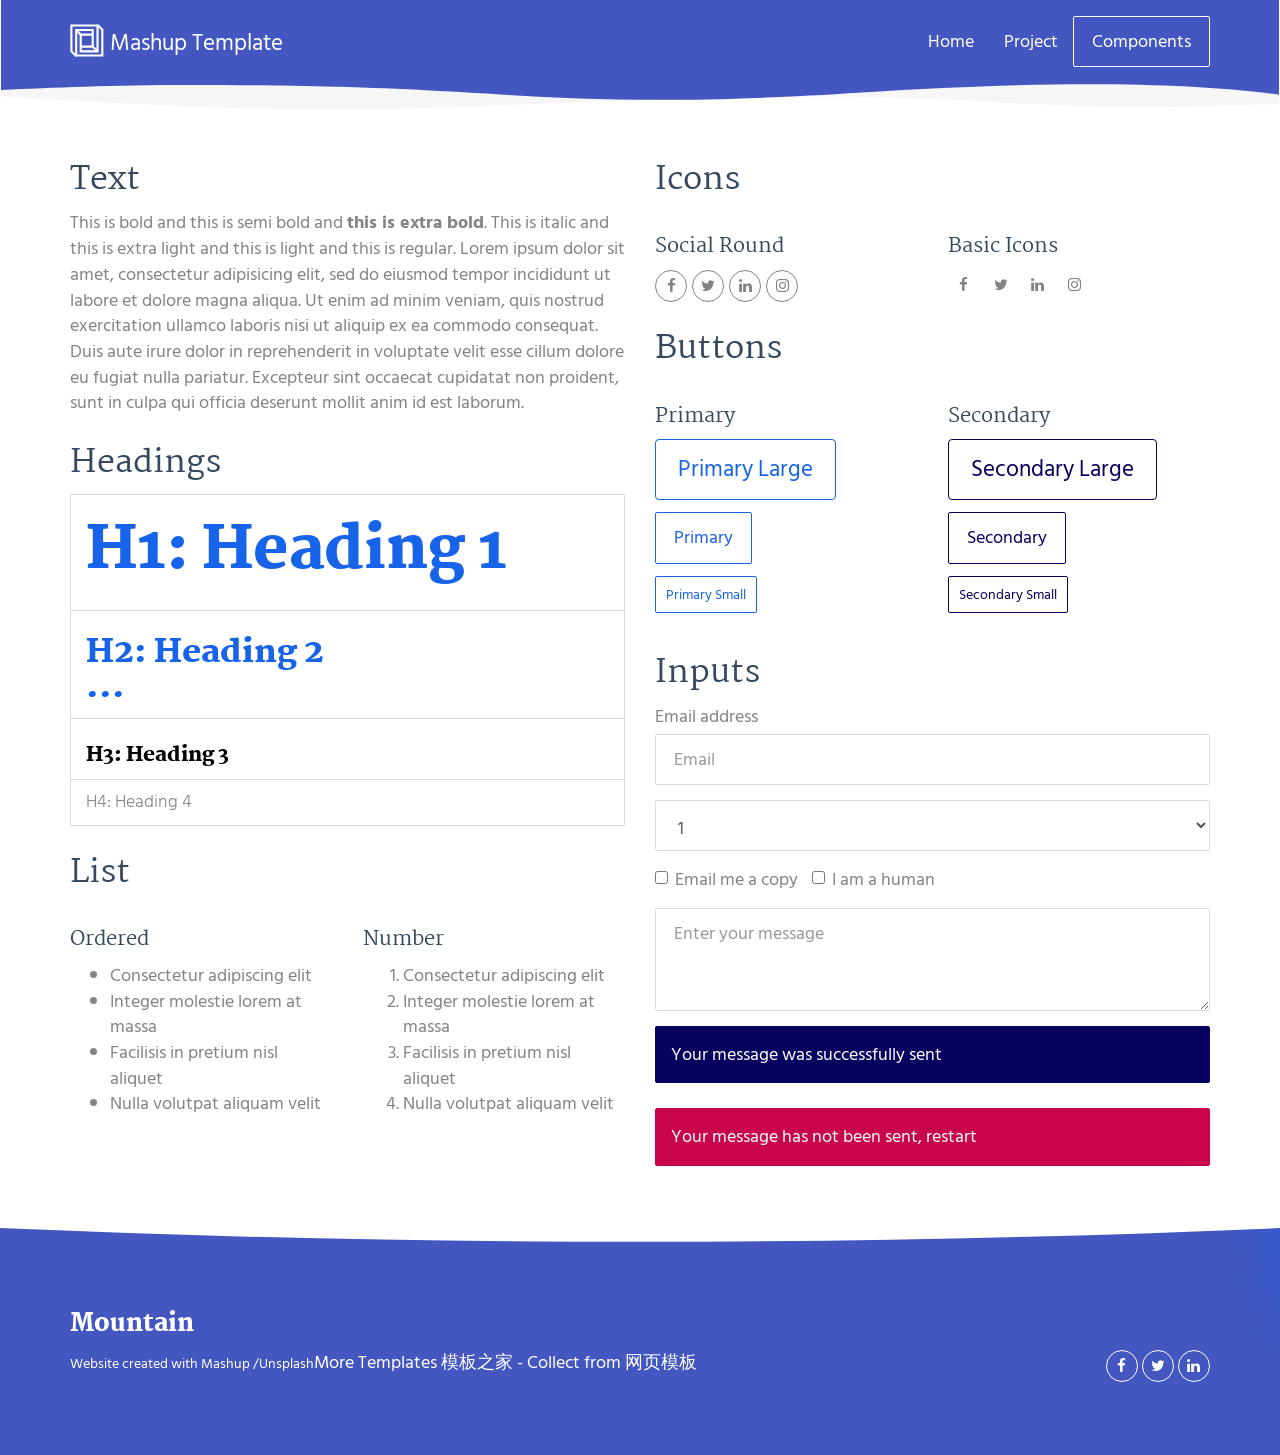
<file: DecodeWebStation/components.html>
<!DOCTYPE html>
<html lang="en">

<head>
  <meta charset="UTF-8">
  <meta content="IE=edge" http-equiv="X-UA-Compatible">
  <meta content="width=device-width,initial-scale=1" name="viewport">
  <meta content="description" name="description">
  <meta name="google" content="notranslate" />
  <meta content="Mashup templates have been developped by Orson.io team" name="author">

  <!-- Disable tap highlight on IE -->
  <meta name="msapplication-tap-highlight" content="no">
  
  
  <link rel="apple-touch-icon" sizes="180x180" href="./assets/apple-icon-180x180.png">
  <link href="./assets/favicon.ico" rel="icon">

  <link href="" rel="stylesheet">


  <title>Title page</title>

<link href="./main.550dcf66.css" rel="stylesheet"></head>

<body> <!-- Add your content of header -->
<header>
  <nav class="navbar navbar-default active">
    <div class="container">
      <div class="navbar-header">
        <button type="button" class="navbar-toggle collapsed" data-toggle="collapse" data-target="#navbar-collapse" aria-expanded="false">
          <span class="sr-only">Toggle navigation</span>
          <span class="icon-bar"></span>
          <span class="icon-bar"></span>
          <span class="icon-bar"></span>
        </button>
        <a class="navbar-brand" href="./index.html" title="">
          <img src="./assets/images/mashup-icon.svg" class="navbar-logo-img" alt="">
          Mashup Template
        </a>
      </div>

      <div class="collapse navbar-collapse" id="navbar-collapse">
        <ul class="nav navbar-nav navbar-right">
          <li><a href="./index.html" title="">Home</a></li>
          <li><a href="./project.html" title="">Project</a></li>
          <li>
            <p>
              <a href="./components.html" class="btn btn-default navbar-btn" title="">Components</a>
            </p>
          </li>

        </ul>
      </div> 
    </div>
  </nav>
</header>

<!-- Add your site or app content here -->
  <div class="container">
    <div class="row">
      <div class="col-xs-12 col-md-6">

        <div class="template-example">
          <h2 class="template-title-example">Text</h2>
          <p>This is bold and this is semi bold and <b>this is extra bold</b>. This is italic and this is extra light and this is light
          and this is regular. Lorem ipsum dolor sit amet, consectetur adipisicing elit, sed do eiusmod
          tempor incididunt ut labore et dolore magna aliqua. Ut enim ad minim veniam,
          quis nostrud exercitation ullamco laboris nisi ut aliquip ex ea commodo
          consequat. Duis aute irure dolor in reprehenderit in voluptate velit esse
          cillum dolore eu fugiat nulla pariatur. Excepteur sint occaecat cupidatat non
          proident, sunt in culpa qui officia deserunt mollit anim id est laborum.
          </p>
        </div>

        <div class="template-example">
          <h2 class="template-title-example">Headings</h2>
          
          <table class="table table-bordered">
            <tr><td><h1>H1: Heading 1</h1></td></tr>
            <tr><td><h2>H2: Heading 2</h2></td></tr>
            <tr><td><h3>H3: Heading 3</h3></td></tr>
            <tr><td><h4>H4: Heading 4</h4></td></tr>
          </table>
        </div>

        <div class="template-example">
          <h2 class="template-title-example">List</h2>
          <div class="row">
            <div class="col-md-6">
              <h3 class="template-title-example">Ordered</h3>
              <ul>
                <li>Consectetur adipiscing elit</li>
                <li>Integer molestie lorem at massa</li>
                <li>Facilisis in pretium nisl aliquet</li>
                <li>Nulla volutpat aliquam velit</li>
              </ul>
            </div>
            <div class="col-md-6">
              <h3 class="template-title-example">Number</h3>
              <ol>
                <li>Consectetur adipiscing elit</li>
                <li>Integer molestie lorem at massa</li>
                <li>Facilisis in pretium nisl aliquet</li>
                <li>Nulla volutpat aliquam velit</li>
              </ol>
            </div>
          </div>
        </div>

        
      </div>

      <div class="col-xs-12 col-md-6">
        <div class="template-example">
          <h2 class="template-title-example">Icons</h2>
          
          <div class="row">
            <div class="col-md-6">
              <h3 class="template-title-example">Social Round</h2>
              <ul class="list-icons">
                <li>
                  <a href="" class="social-round-icon fa-icon">
                    <i class="fa fa-facebook"></i>
                  </a>
                </li>
                <li>
                  <a href="" class="social-round-icon fa-icon">
                    <i class="fa fa-twitter"></i>
                  </a>
                </li>
                <li>
                  <a href="" class="social-round-icon fa-icon">
                    <i class="fa fa-linkedin"></i>
                  </a>
                </li>
                <li>
                  <a href="" class="social-round-icon fa-icon">
                    <i class="fa fa-instagram"></i>
                  </a>
                </li>
              </ul>
            </div>
            <div class="col-md-6">
               <h3 class="template-title-example">Basic Icons</h2>
                <ul class="list-icons">
                  <li>
                    <span class="fa-icon">
                      <i class="fa fa-facebook"></i>
                    </span>
                  </li>
                  <li>
                    <span class="fa-icon">
                      <i class="fa fa-twitter"></i>
                    </span>
                  </li>
                  <li>
                    <span class="fa-icon">
                      <i class="fa fa-linkedin"></i>
                    </span>
                  </li>
                  <li>
                    <span class="fa-icon">
                      <i class="fa fa-instagram"></i>
                    </span>
                  </li>
                </ul>
            </div>

          </div>


          


        </div>

        <div class="template-example">
          <h2 class="template-title-example">Buttons</h2>
          <div class="row">
            <div class="col-md-6">
              <h3 class="template-title-example">Primary</h2>
              <div class="row">
                  <div class="col-md-6">
                  <p><a href="" class="btn btn-primary btn-lg">Primary Large</a></p>
                  <p><a href="" class="btn btn-primary">Primary </a></p>
                  <p><a href="" class="btn btn-primary btn-sm">Primary Small</a></p>
                </div>
              </div>

            </div>

            <div class="col-md-6">
              <h3 class="template-title-example">Secondary</h2>
              <div class="row">
                  <div class="col-md-6">
                  <p><a href="" class="btn btn-info btn-lg">Secondary Large</a></p>
                  <p><a href="" class="btn btn-info">Secondary </a></p>
                  <p><a href="" class="btn btn-info btn-sm">Secondary Small</a></p>
                </div>
              </div>
            </div>
          </div>
        </div>
        
        <div class="template-example">
          <h2 class="template-title-example">Inputs</h2>

            <div class="form-group">
              <label for="exampleInputEmail1">Email address</label>
              <input type="email" class="form-control" id="exampleInputEmail1" placeholder="Email">
            </div>

            <div class="form-group">
              <select class="form-control">
                <option>1</option>
                <option>2</option>
                <option>3</option>
                <option>4</option>
                <option>5</option>
              </select>
            </div>

            <div class="form-group">
              <label class="checkbox-inline">
                <input 
                type="checkbox" id="inlineCheckbox1" value="option1"> Email me a copy
              </label>
              <label class="checkbox-inline">
                <input type="checkbox" id="inlineCheckbox2" value="option2"> I am a human
              </label>
            </div>

            <div class="form-group">
              <textarea class="form-control" rows="3" placeholder="Enter your message"></textarea>
            </div>
            
            <div class="alert alert-success" role="alert">Your message was successfully sent</div>
            <div class="alert alert-danger" role="alert">Your message has not been sent, restart</div>
        </div>




      </div>
    </div>
  </div>

<footer class="footer-container white-text-container">
  <div class="container">
    <div class="row">

     
      <div class="col-xs-12">
        <h3>Mountain</h3>

        <div class="row">
          <div class="col-xs-12 col-sm-7">
            <p><small>Website created with Mashup /Unsplash</small>More Templates <a href="http://www.cssmoban.com/" target="_blank" title="模板之家">模板之家</a> - Collect from <a href="http://www.cssmoban.com/" title="网页模板" target="_blank">网页模板</a>
            </p>
          </div>
          <div class="col-xs-12 col-sm-5">
            <p class="text-right">
              <a href="#" class="social-round-icon white-round-icon fa-icon" title="">
                <i class="fa fa-facebook" aria-hidden="true"></i>
              </a>
              <a href="#" class="social-round-icon white-round-icon fa-icon" title="">
                <i class="fa fa-twitter" aria-hidden="true"></i>
              </a>
              <a href="#" class="social-round-icon white-round-icon fa-icon" title="">
                <i class="fa fa-linkedin" aria-hidden="true"></i>
              </a>
            </p>
          </div>
        </div>
        
        
      </div>
    </div>
  </div>
</footer>

<script>
  document.addEventListener("DOMContentLoaded", function (event) {
    navActivePage();
    scrollRevelation('.reveal');
  });
</script>

<!-- Google Analytics: change UA-XXXXX-X to be your site's ID 

<script>
  (function (i, s, o, g, r, a, m) {
    i['GoogleAnalyticsObject'] = r; i[r] = i[r] || function () {
      (i[r].q = i[r].q || []).push(arguments)
    }, i[r].l = 1 * new Date(); a = s.createElement(o),
      m = s.getElementsByTagName(o)[0]; a.async = 1; a.src = g; m.parentNode.insertBefore(a, m)
  })(window, document, 'script', '//www.google-analytics.com/analytics.js', 'ga');
  ga('create', 'UA-XXXXX-X', 'auto');
  ga('send', 'pageview');
</script>

--> <script type="text/javascript" src="./main.0cf8b554.js"></script></body>

</html>
</file>
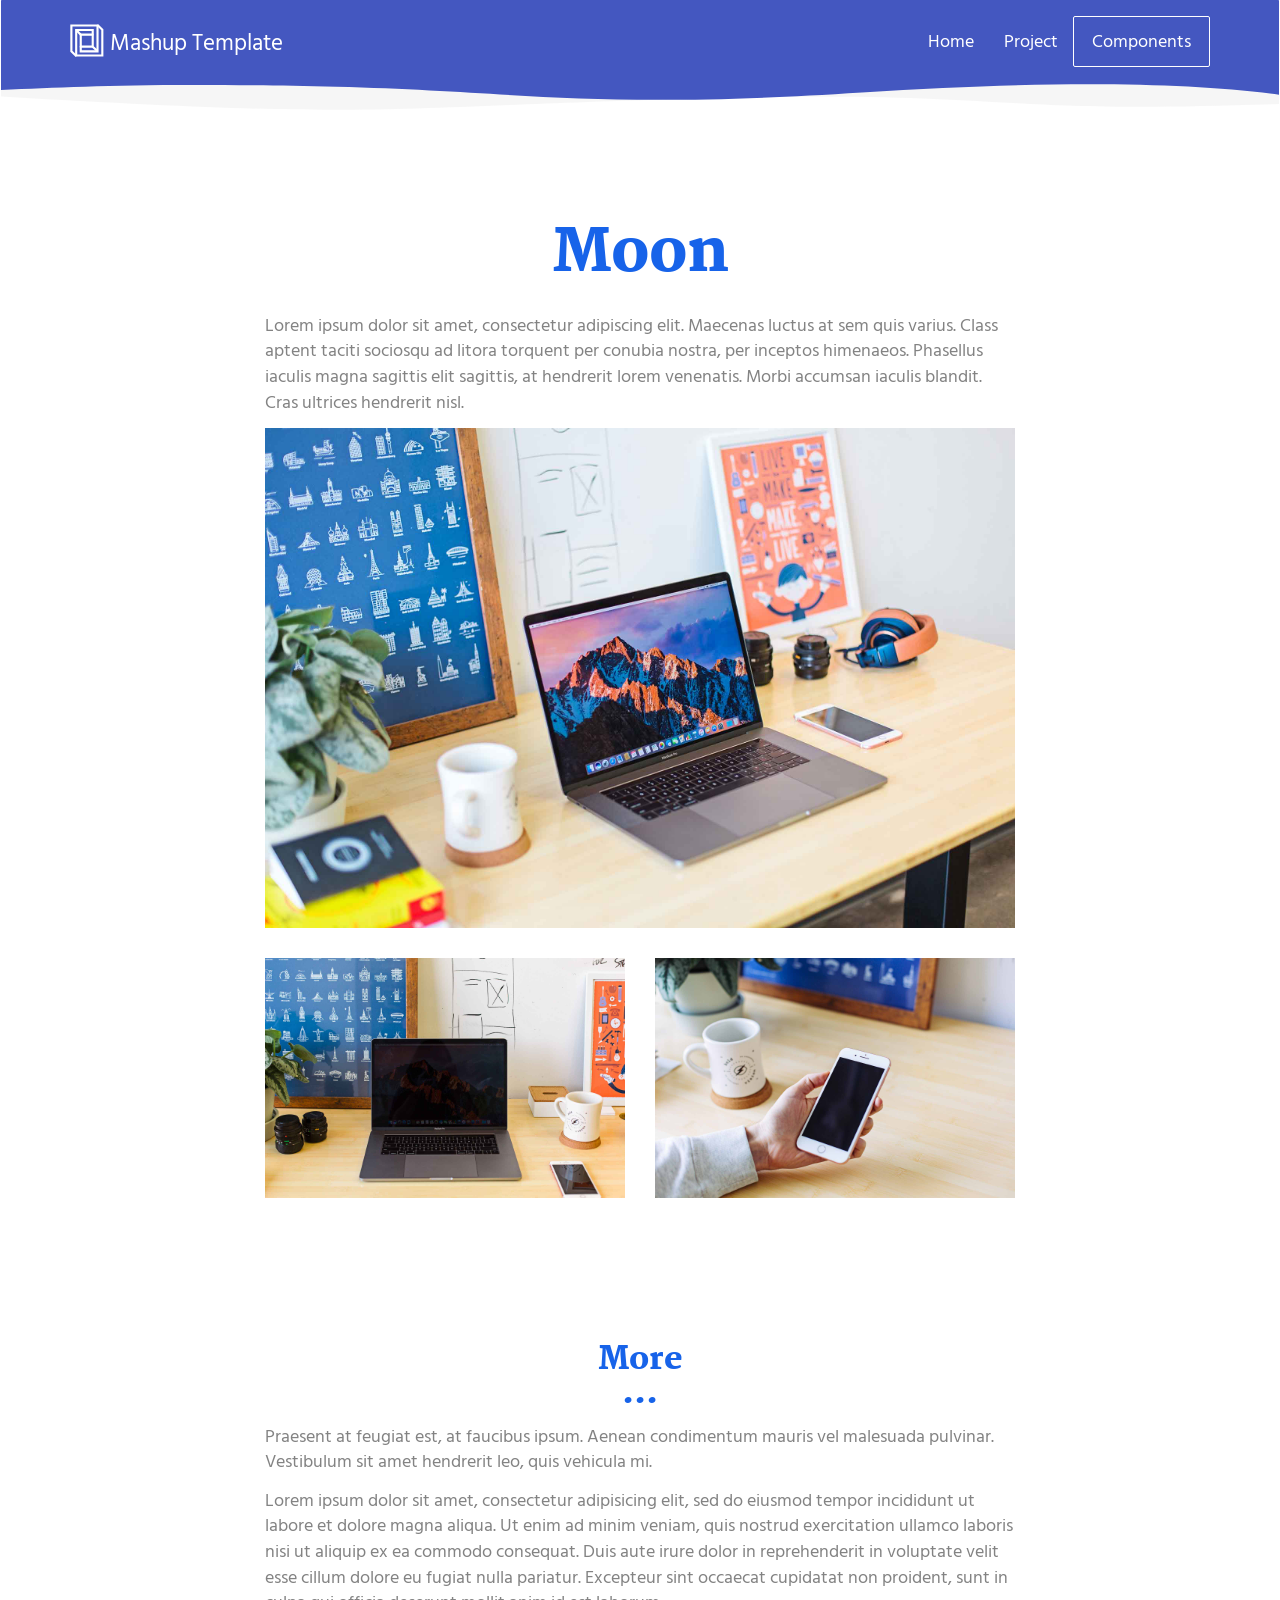
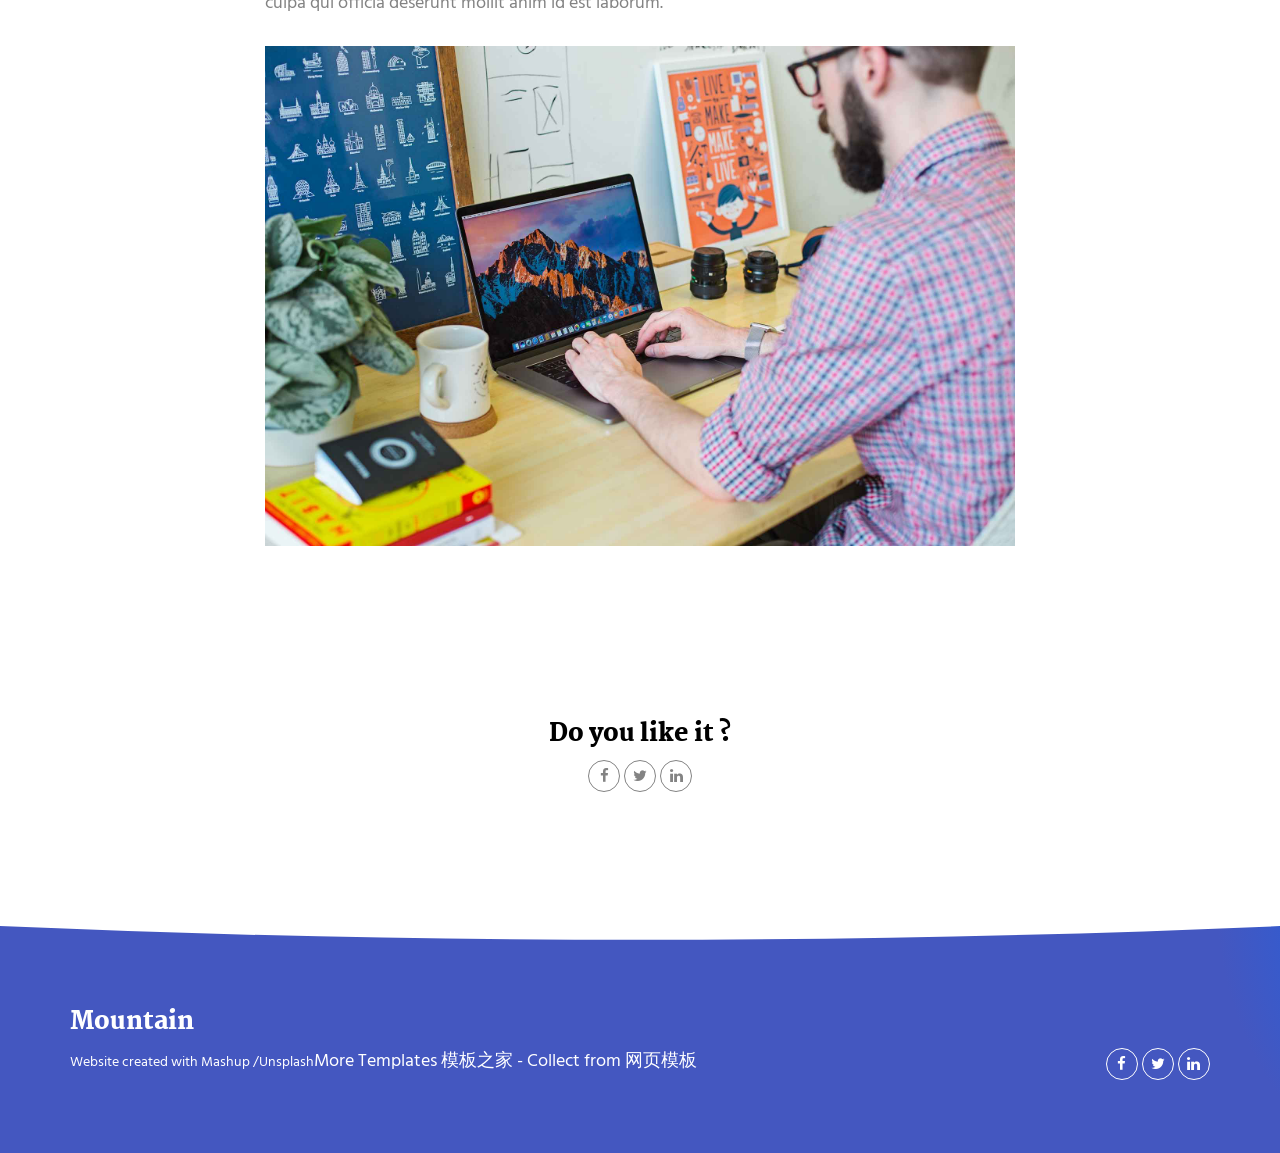
<file: DecodeWebStation/project.html>
<!DOCTYPE html>
<html lang="en">

<head>
  <meta charset="UTF-8">
  <meta content="IE=edge" http-equiv="X-UA-Compatible">
  <meta content="width=device-width,initial-scale=1" name="viewport">
  <meta content="description" name="description">
  <meta name="google" content="notranslate" />
  <meta content="Mashup templates have been developped by Orson.io team" name="author">

  <!-- Disable tap highlight on IE -->
  <meta name="msapplication-tap-highlight" content="no">
  
  
  <link rel="apple-touch-icon" sizes="180x180" href="./assets/apple-icon-180x180.png">
  <link href="./assets/favicon.ico" rel="icon">

  <link href="" rel="stylesheet">


  <title>Title page</title>

<link href="./main.550dcf66.css" rel="stylesheet"></head>

<body> <!-- Add your content of header -->
<header>
  <nav class="navbar navbar-default active">
    <div class="container">
      <div class="navbar-header">
        <button type="button" class="navbar-toggle collapsed" data-toggle="collapse" data-target="#navbar-collapse" aria-expanded="false">
          <span class="sr-only">Toggle navigation</span>
          <span class="icon-bar"></span>
          <span class="icon-bar"></span>
          <span class="icon-bar"></span>
        </button>
        <a class="navbar-brand" href="./index.html" title="">
          <img src="./assets/images/mashup-icon.svg" class="navbar-logo-img" alt="">
          Mashup Template
        </a>
      </div>

      <div class="collapse navbar-collapse" id="navbar-collapse">
        <ul class="nav navbar-nav navbar-right">
          <li><a href="./index.html" title="">Home</a></li>
          <li><a href="./project.html" title="">Project</a></li>
          <li>
            <p>
              <a href="./components.html" class="btn btn-default navbar-btn" title="">Components</a>
            </p>
          </li>

        </ul>
      </div> 
    </div>
  </nav>
</header>

<div class="section-container">
    <div class="container">
      <div class="row">
        <div class="col-xs-12 col-md-8 col-md-offset-2">
          <h1 class="text-center">Moon</h1>
          <p>Lorem ipsum dolor sit amet, consectetur adipiscing elit. Maecenas luctus at sem quis varius. 
          Class aptent taciti sociosqu ad litora torquent per conubia nostra, per inceptos himenaeos. Phasellus iaculis magna sagittis elit sagittis, at hendrerit lorem venenatis. Morbi accumsan iaculis blandit. Cras ultrices hendrerit nisl.</p>
          
          <div class="section-container-spacer">
            <img src="./assets/images/img-06.jpg" alt="" class="img-responsive reveal-content" data-action="zoom">
          </div>

          <div class="row">
            <div class="col-xs-6">
              <img src="./assets/images/img-04.jpg" alt="" class="img-responsive reveal-content" data-action="zoom">
            </div>
            <div class="col-xs-6">
              <img src="./assets/images/img-07.jpg" alt="" class="img-responsive reveal-content" data-action="zoom">
            </div>
          </div>
       </div>
      </div>
    </div>
  </div>

  <div class="section-container">
    <div class="container">
      <div class="row section-container-spacer">
        <div class="col-xs-12 col-md-8 col-md-offset-2">
          <h2 class="text-center">More</h2>
          <div class="section-container-spacer">
            <p>Praesent at feugiat est, at faucibus ipsum. Aenean condimentum mauris vel malesuada pulvinar. Vestibulum sit amet hendrerit leo, quis vehicula mi.</p>
            <p>Lorem ipsum dolor sit amet, consectetur adipisicing elit, sed do eiusmod
            tempor incididunt ut labore et dolore magna aliqua. Ut enim ad minim veniam,
            quis nostrud exercitation ullamco laboris nisi ut aliquip ex ea commodo
            consequat. Duis aute irure dolor in reprehenderit in voluptate velit esse
            cillum dolore eu fugiat nulla pariatur. Excepteur sint occaecat cupidatat non
            proident, sunt in culpa qui officia deserunt mollit anim id est laborum.</p>
          </div>  
          <img src="./assets/images/img-05.jpg" alt="" class="img-responsive reveal-content" data-action="zoom">
        </div>  
      </div>
    </div>
  </div>

  <div class="section-container">
    <div class="container text-center">
      <div class="row section-container-spacer">
        <div class="col-xs-12 col-md-12">
          
          <h3>Do you like it ?</h3>
          <p>
            <a href="#" class="social-round-icon fa-icon" title="">
              <i class="fa fa-facebook" aria-hidden="true"></i>
            </a>
            <a href="#" class="social-round-icon fa-icon" title="">
              <i class="fa fa-twitter" aria-hidden="true"></i>
            </a>
            <a href="#" class="social-round-icon fa-icon" title="">
              <i class="fa fa-linkedin" aria-hidden="true"></i>
            </a>
          </p>
        </div>  
      </div>
    
    </div>
  </div>

<footer class="footer-container white-text-container">
  <div class="container">
    <div class="row">

     
      <div class="col-xs-12">
        <h3>Mountain</h3>

        <div class="row">
          <div class="col-xs-12 col-sm-7">
            <p><small>Website created with Mashup /Unsplash</small>More Templates <a href="http://www.cssmoban.com/" target="_blank" title="模板之家">模板之家</a> - Collect from <a href="http://www.cssmoban.com/" title="网页模板" target="_blank">网页模板</a>
            </p>
          </div>
          <div class="col-xs-12 col-sm-5">
            <p class="text-right">
              <a href="#" class="social-round-icon white-round-icon fa-icon" title="">
                <i class="fa fa-facebook" aria-hidden="true"></i>
              </a>
              <a href="#" class="social-round-icon white-round-icon fa-icon" title="">
                <i class="fa fa-twitter" aria-hidden="true"></i>
              </a>
              <a href="#" class="social-round-icon white-round-icon fa-icon" title="">
                <i class="fa fa-linkedin" aria-hidden="true"></i>
              </a>
            </p>
          </div>
        </div>
        
        
      </div>
    </div>
  </div>
</footer>

<script>
  document.addEventListener("DOMContentLoaded", function (event) {
    navActivePage();
    scrollRevelation('.reveal');
  });
</script>

<!-- Google Analytics: change UA-XXXXX-X to be your site's ID 

<script>
  (function (i, s, o, g, r, a, m) {
    i['GoogleAnalyticsObject'] = r; i[r] = i[r] || function () {
      (i[r].q = i[r].q || []).push(arguments)
    }, i[r].l = 1 * new Date(); a = s.createElement(o),
      m = s.getElementsByTagName(o)[0]; a.async = 1; a.src = g; m.parentNode.insertBefore(a, m)
  })(window, document, 'script', '//www.google-analytics.com/analytics.js', 'ga');
  ga('create', 'UA-XXXXX-X', 'auto');
  ga('send', 'pageview');
</script>

--> <script type="text/javascript" src="./main.0cf8b554.js"></script></body>

</html>
</file>
<file: DecodeWebStation/main.550dcf66.css>
@import url(https://fonts.googleapis.com/css?family=Hind+Siliguri:300,600|Martel:400,900);@import url(https://maxcdn.bootstrapcdn.com/font-awesome/4.7.0/css/font-awesome.min.css);/*!
 * Bootstrap v3.3.7 (http://getbootstrap.com)
 * Copyright 2011-2016 Twitter, Inc.
 * Licensed under MIT (https://github.com/twbs/bootstrap/blob/master/LICENSE)
 */
/*! normalize.css v3.0.3 | MIT License | github.com/necolas/normalize.css */html{font-family:sans-serif;-ms-text-size-adjust:100%;-webkit-text-size-adjust:100%}body{margin:0}article,aside,details,figcaption,figure,footer,header,hgroup,main,menu,nav,section,summary{display:block}audio,canvas,progress,video{display:inline-block;vertical-align:baseline}audio:not([controls]){display:none;height:0}[hidden],template{display:none}a{background-color:transparent}a:active,a:hover{outline:0}abbr[title]{border-bottom:1px dotted}b,strong{font-weight:700}dfn{font-style:italic}h1{font-size:2em;margin:.67em 0}mark{background:#ff0;color:#000}small{font-size:80%}sub,sup{font-size:75%;line-height:0;position:relative;vertical-align:baseline}sup{top:-.5em}sub{bottom:-.25em}img{border:0}svg:not(:root){overflow:hidden}figure{margin:1em 40px}hr{box-sizing:content-box;height:0}pre{overflow:auto}code,kbd,pre,samp{font-family:monospace,monospace;font-size:1em}button,input,optgroup,select,textarea{color:inherit;font:inherit;margin:0}button{overflow:visible}button,select{text-transform:none}button,html input[type=button],input[type=reset],input[type=submit]{-webkit-appearance:button;cursor:pointer}button[disabled],html input[disabled]{cursor:default}button::-moz-focus-inner,input::-moz-focus-inner{border:0;padding:0}input{line-height:normal}input[type=checkbox],input[type=radio]{box-sizing:border-box;padding:0}input[type=number]::-webkit-inner-spin-button,input[type=number]::-webkit-outer-spin-button{height:auto}input[type=search]{-webkit-appearance:textfield;box-sizing:content-box}input[type=search]::-webkit-search-cancel-button,input[type=search]::-webkit-search-decoration{-webkit-appearance:none}fieldset{border:1px solid silver;margin:0 2px;padding:.35em .625em .75em}textarea{overflow:auto}optgroup{font-weight:700}table{border-collapse:collapse;border-spacing:0}td,th{padding:0}

/*! Source: https://github.com/h5bp/html5-boilerplate/blob/master/src/css/main.css */@media print{*,:after,:before{background:transparent!important;color:#000!important;box-shadow:none!important;text-shadow:none!important}a,a:visited{text-decoration:underline}a[href]:after{content:" (" attr(href) ")"}abbr[title]:after{content:" (" attr(title) ")"}a[href^="#"]:after,a[href^="javascript:"]:after{content:""}blockquote,pre{border:1px solid #999;page-break-inside:avoid}thead{display:table-header-group}img,tr{page-break-inside:avoid}img{max-width:100%!important}h2,h3,p{orphans:3;widows:3}h2,h3{page-break-after:avoid}.navbar{display:none}.btn>.caret,.dropup>.btn>.caret{border-top-color:#000!important}.label{border:1px solid #000}.table{border-collapse:collapse!important}.table td,.table th{background-color:#fff!important}.table-bordered td,.table-bordered th{border:1px solid #ddd!important}}*,:after,:before{-webkit-box-sizing:border-box;-moz-box-sizing:border-box;box-sizing:border-box}html{font-size:10px;-webkit-tap-highlight-color:transparent}body{font-family:Hind Siliguri,Helvetica,Arial,sans-serif;font-size:18px;line-height:1.42857;color:#838383;background-color:#fff}button,input,select,textarea{font-family:inherit;font-size:inherit;line-height:inherit}a{color:#1763e9;text-decoration:none}a:focus,a:hover{color:#1045a4;text-decoration:underline}a:focus{outline:5px auto -webkit-focus-ring-color;outline-offset:-2px}figure{margin:0}img{vertical-align:middle}.img-responsive{display:block;max-width:100%;height:auto}.img-rounded{border-radius:4px}.img-thumbnail{padding:4px;line-height:1.42857;background-color:#fff;border:1px solid #ddd;border-radius:2px;-webkit-transition:all .2s ease-in-out;-o-transition:all .2s ease-in-out;transition:all .2s ease-in-out;display:inline-block;max-width:100%;height:auto}.img-circle{border-radius:50%}hr{margin-top:25px;margin-bottom:25px;border:0;border-top:1px solid #eee}.sr-only{position:absolute;width:1px;height:1px;margin:-1px;padding:0;overflow:hidden;clip:rect(0,0,0,0);border:0}.sr-only-focusable:active,.sr-only-focusable:focus{position:static;width:auto;height:auto;margin:0;overflow:visible;clip:auto}[role=button]{cursor:pointer}.h1,.h2,.h3,.h4,.h5,.h6,h1,h2,h3,h4,h5,h6{font-family:Martel,Times New Roman,Times,serif;font-weight:900;line-height:1.1;color:#1763e9}.h1 .small,.h1 small,.h2 .small,.h2 small,.h3 .small,.h3 small,.h4 .small,.h4 small,.h5 .small,.h5 small,.h6 .small,.h6 small,h1 .small,h1 small,h2 .small,h2 small,h3 .small,h3 small,h4 .small,h4 small,h5 .small,h5 small,h6 .small,h6 small{font-weight:400;line-height:1;color:#777}.h1,.h2,.h3,h1,h2,h3{margin-top:25px;margin-bottom:12.5px}.h1 .small,.h1 small,.h2 .small,.h2 small,.h3 .small,.h3 small,h1 .small,h1 small,h2 .small,h2 small,h3 .small,h3 small{font-size:65%}.h4,.h5,.h6,h4,h5,h6{margin-top:12.5px;margin-bottom:12.5px}.h4 .small,.h4 small,.h5 .small,.h5 small,.h6 .small,.h6 small,h4 .small,h4 small,h5 .small,h5 small,h6 .small,h6 small{font-size:75%}.h1,h1{font-size:59px}.h2,h2{font-size:31px}.h3,h3{font-size:24px}.h4,.h5,h4,h5{font-size:18px}.h6,h6{font-size:16px}p{margin:0 0 12.5px}.lead{margin-bottom:25px;font-size:20px;font-weight:300;line-height:1.4}@media (min-width:768px){.lead{font-size:27px}}.small,small{font-size:77%}.mark,mark{background-color:#fcf8e3;padding:.2em}.text-left{text-align:left}.text-right{text-align:right}.text-center{text-align:center}.text-justify{text-align:justify}.text-nowrap{white-space:nowrap}.text-lowercase{text-transform:lowercase}.initialism,.text-uppercase{text-transform:uppercase}.text-capitalize{text-transform:capitalize}.text-muted{color:#777}.text-primary{color:#1763e9}a.text-primary:focus,a.text-primary:hover{color:#124fbb}.text-success{color:#fff}a.text-success:focus,a.text-success:hover{color:#e6e6e6}.text-info{color:#31708f}a.text-info:focus,a.text-info:hover{color:#245269}.text-warning{color:#8a6d3b}a.text-warning:focus,a.text-warning:hover{color:#66512c}.text-danger{color:#fff}a.text-danger:focus,a.text-danger:hover{color:#e6e6e6}.bg-primary{color:#fff;background-color:#1763e9}a.bg-primary:focus,a.bg-primary:hover{background-color:#124fbb}.bg-success{background-color:#08005f}a.bg-success:focus,a.bg-success:hover{background-color:#04002c}.bg-info{background-color:#d9edf7}a.bg-info:focus,a.bg-info:hover{background-color:#afd9ee}.bg-warning{background-color:#fcf8e3}a.bg-warning:focus,a.bg-warning:hover{background-color:#f7ecb5}.bg-danger{background-color:#ca044b}a.bg-danger:focus,a.bg-danger:hover{background-color:#980338}.page-header{padding-bottom:11.5px;margin:50px 0 25px;border-bottom:1px solid #eee}ol,ul{margin-top:0;margin-bottom:12.5px}ol ol,ol ul,ul ol,ul ul{margin-bottom:0}.list-inline,.list-unstyled{padding-left:0;list-style:none}.list-inline{margin-left:-5px}.list-inline>li{display:inline-block;padding-left:5px;padding-right:5px}dl{margin-top:0;margin-bottom:25px}dd,dt{line-height:1.42857}dt{font-weight:700}dd{margin-left:0}.dl-horizontal dd:after,.dl-horizontal dd:before{content:" ";display:table}.dl-horizontal dd:after{clear:both}@media (min-width:768px){.dl-horizontal dt{float:left;width:160px;clear:left;text-align:right;overflow:hidden;text-overflow:ellipsis;white-space:nowrap}.dl-horizontal dd{margin-left:180px}}abbr[data-original-title],abbr[title]{cursor:help;border-bottom:1px dotted #777}.initialism{font-size:90%}blockquote{padding:12.5px 25px;margin:0 0 25px;font-size:22.5px;border-left:5px solid #eee}blockquote ol:last-child,blockquote p:last-child,blockquote ul:last-child{margin-bottom:0}blockquote .small,blockquote footer,blockquote small{display:block;font-size:80%;line-height:1.42857;color:#777}blockquote .small:before,blockquote footer:before,blockquote small:before{content:"\2014   \A0"}.blockquote-reverse,blockquote.pull-right{padding-right:15px;padding-left:0;border-right:5px solid #eee;border-left:0;text-align:right}.blockquote-reverse .small:before,.blockquote-reverse footer:before,.blockquote-reverse small:before,blockquote.pull-right .small:before,blockquote.pull-right footer:before,blockquote.pull-right small:before{content:""}.blockquote-reverse .small:after,.blockquote-reverse footer:after,.blockquote-reverse small:after,blockquote.pull-right .small:after,blockquote.pull-right footer:after,blockquote.pull-right small:after{content:"\A0   \2014"}address{margin-bottom:25px;font-style:normal;line-height:1.42857}code,kbd,pre,samp{font-family:Menlo,Monaco,Consolas,Courier New,monospace}code{color:#c7254e;background-color:#f9f2f4}code,kbd{padding:2px 4px;font-size:90%;border-radius:2px}kbd{color:#fff;background-color:#333;box-shadow:inset 0 -1px 0 rgba(0,0,0,.25)}kbd kbd{padding:0;font-size:100%;font-weight:700;box-shadow:none}pre{display:block;padding:12px;margin:0 0 12.5px;font-size:17px;line-height:1.42857;word-break:break-all;word-wrap:break-word;color:#333;background-color:#f5f5f5;border:1px solid #ccc;border-radius:2px}pre code{padding:0;font-size:inherit;color:inherit;white-space:pre-wrap;background-color:transparent;border-radius:0}.pre-scrollable{max-height:340px;overflow-y:scroll}.container{margin-right:auto;margin-left:auto;padding-left:15px;padding-right:15px}.container:after,.container:before{content:" ";display:table}.container:after{clear:both}@media (min-width:768px){.container{width:750px}}@media (min-width:992px){.container{width:970px}}@media (min-width:1200px){.container{width:1170px}}.container-fluid{margin-right:auto;margin-left:auto;padding-left:15px;padding-right:15px}.container-fluid:after,.container-fluid:before{content:" ";display:table}.container-fluid:after{clear:both}.row{margin-left:-15px;margin-right:-15px}.row:after,.row:before{content:" ";display:table}.row:after{clear:both}.col-lg-1,.col-lg-2,.col-lg-3,.col-lg-4,.col-lg-5,.col-lg-6,.col-lg-7,.col-lg-8,.col-lg-9,.col-lg-10,.col-lg-11,.col-lg-12,.col-md-1,.col-md-2,.col-md-3,.col-md-4,.col-md-5,.col-md-6,.col-md-7,.col-md-8,.col-md-9,.col-md-10,.col-md-11,.col-md-12,.col-sm-1,.col-sm-2,.col-sm-3,.col-sm-4,.col-sm-5,.col-sm-6,.col-sm-7,.col-sm-8,.col-sm-9,.col-sm-10,.col-sm-11,.col-sm-12,.col-xs-1,.col-xs-2,.col-xs-3,.col-xs-4,.col-xs-5,.col-xs-6,.col-xs-7,.col-xs-8,.col-xs-9,.col-xs-10,.col-xs-11,.col-xs-12{position:relative;min-height:1px;padding-left:15px;padding-right:15px}.col-xs-1,.col-xs-2,.col-xs-3,.col-xs-4,.col-xs-5,.col-xs-6,.col-xs-7,.col-xs-8,.col-xs-9,.col-xs-10,.col-xs-11,.col-xs-12{float:left}.col-xs-1{width:8.33333%}.col-xs-2{width:16.66667%}.col-xs-3{width:25%}.col-xs-4{width:33.33333%}.col-xs-5{width:41.66667%}.col-xs-6{width:50%}.col-xs-7{width:58.33333%}.col-xs-8{width:66.66667%}.col-xs-9{width:75%}.col-xs-10{width:83.33333%}.col-xs-11{width:91.66667%}.col-xs-12{width:100%}.col-xs-pull-0{right:auto}.col-xs-pull-1{right:8.33333%}.col-xs-pull-2{right:16.66667%}.col-xs-pull-3{right:25%}.col-xs-pull-4{right:33.33333%}.col-xs-pull-5{right:41.66667%}.col-xs-pull-6{right:50%}.col-xs-pull-7{right:58.33333%}.col-xs-pull-8{right:66.66667%}.col-xs-pull-9{right:75%}.col-xs-pull-10{right:83.33333%}.col-xs-pull-11{right:91.66667%}.col-xs-pull-12{right:100%}.col-xs-push-0{left:auto}.col-xs-push-1{left:8.33333%}.col-xs-push-2{left:16.66667%}.col-xs-push-3{left:25%}.col-xs-push-4{left:33.33333%}.col-xs-push-5{left:41.66667%}.col-xs-push-6{left:50%}.col-xs-push-7{left:58.33333%}.col-xs-push-8{left:66.66667%}.col-xs-push-9{left:75%}.col-xs-push-10{left:83.33333%}.col-xs-push-11{left:91.66667%}.col-xs-push-12{left:100%}.col-xs-offset-0{margin-left:0}.col-xs-offset-1{margin-left:8.33333%}.col-xs-offset-2{margin-left:16.66667%}.col-xs-offset-3{margin-left:25%}.col-xs-offset-4{margin-left:33.33333%}.col-xs-offset-5{margin-left:41.66667%}.col-xs-offset-6{margin-left:50%}.col-xs-offset-7{margin-left:58.33333%}.col-xs-offset-8{margin-left:66.66667%}.col-xs-offset-9{margin-left:75%}.col-xs-offset-10{margin-left:83.33333%}.col-xs-offset-11{margin-left:91.66667%}.col-xs-offset-12{margin-left:100%}@media (min-width:768px){.col-sm-1,.col-sm-2,.col-sm-3,.col-sm-4,.col-sm-5,.col-sm-6,.col-sm-7,.col-sm-8,.col-sm-9,.col-sm-10,.col-sm-11,.col-sm-12{float:left}.col-sm-1{width:8.33333%}.col-sm-2{width:16.66667%}.col-sm-3{width:25%}.col-sm-4{width:33.33333%}.col-sm-5{width:41.66667%}.col-sm-6{width:50%}.col-sm-7{width:58.33333%}.col-sm-8{width:66.66667%}.col-sm-9{width:75%}.col-sm-10{width:83.33333%}.col-sm-11{width:91.66667%}.col-sm-12{width:100%}.col-sm-pull-0{right:auto}.col-sm-pull-1{right:8.33333%}.col-sm-pull-2{right:16.66667%}.col-sm-pull-3{right:25%}.col-sm-pull-4{right:33.33333%}.col-sm-pull-5{right:41.66667%}.col-sm-pull-6{right:50%}.col-sm-pull-7{right:58.33333%}.col-sm-pull-8{right:66.66667%}.col-sm-pull-9{right:75%}.col-sm-pull-10{right:83.33333%}.col-sm-pull-11{right:91.66667%}.col-sm-pull-12{right:100%}.col-sm-push-0{left:auto}.col-sm-push-1{left:8.33333%}.col-sm-push-2{left:16.66667%}.col-sm-push-3{left:25%}.col-sm-push-4{left:33.33333%}.col-sm-push-5{left:41.66667%}.col-sm-push-6{left:50%}.col-sm-push-7{left:58.33333%}.col-sm-push-8{left:66.66667%}.col-sm-push-9{left:75%}.col-sm-push-10{left:83.33333%}.col-sm-push-11{left:91.66667%}.col-sm-push-12{left:100%}.col-sm-offset-0{margin-left:0}.col-sm-offset-1{margin-left:8.33333%}.col-sm-offset-2{margin-left:16.66667%}.col-sm-offset-3{margin-left:25%}.col-sm-offset-4{margin-left:33.33333%}.col-sm-offset-5{margin-left:41.66667%}.col-sm-offset-6{margin-left:50%}.col-sm-offset-7{margin-left:58.33333%}.col-sm-offset-8{margin-left:66.66667%}.col-sm-offset-9{margin-left:75%}.col-sm-offset-10{margin-left:83.33333%}.col-sm-offset-11{margin-left:91.66667%}.col-sm-offset-12{margin-left:100%}}@media (min-width:992px){.col-md-1,.col-md-2,.col-md-3,.col-md-4,.col-md-5,.col-md-6,.col-md-7,.col-md-8,.col-md-9,.col-md-10,.col-md-11,.col-md-12{float:left}.col-md-1{width:8.33333%}.col-md-2{width:16.66667%}.col-md-3{width:25%}.col-md-4{width:33.33333%}.col-md-5{width:41.66667%}.col-md-6{width:50%}.col-md-7{width:58.33333%}.col-md-8{width:66.66667%}.col-md-9{width:75%}.col-md-10{width:83.33333%}.col-md-11{width:91.66667%}.col-md-12{width:100%}.col-md-pull-0{right:auto}.col-md-pull-1{right:8.33333%}.col-md-pull-2{right:16.66667%}.col-md-pull-3{right:25%}.col-md-pull-4{right:33.33333%}.col-md-pull-5{right:41.66667%}.col-md-pull-6{right:50%}.col-md-pull-7{right:58.33333%}.col-md-pull-8{right:66.66667%}.col-md-pull-9{right:75%}.col-md-pull-10{right:83.33333%}.col-md-pull-11{right:91.66667%}.col-md-pull-12{right:100%}.col-md-push-0{left:auto}.col-md-push-1{left:8.33333%}.col-md-push-2{left:16.66667%}.col-md-push-3{left:25%}.col-md-push-4{left:33.33333%}.col-md-push-5{left:41.66667%}.col-md-push-6{left:50%}.col-md-push-7{left:58.33333%}.col-md-push-8{left:66.66667%}.col-md-push-9{left:75%}.col-md-push-10{left:83.33333%}.col-md-push-11{left:91.66667%}.col-md-push-12{left:100%}.col-md-offset-0{margin-left:0}.col-md-offset-1{margin-left:8.33333%}.col-md-offset-2{margin-left:16.66667%}.col-md-offset-3{margin-left:25%}.col-md-offset-4{margin-left:33.33333%}.col-md-offset-5{margin-left:41.66667%}.col-md-offset-6{margin-left:50%}.col-md-offset-7{margin-left:58.33333%}.col-md-offset-8{margin-left:66.66667%}.col-md-offset-9{margin-left:75%}.col-md-offset-10{margin-left:83.33333%}.col-md-offset-11{margin-left:91.66667%}.col-md-offset-12{margin-left:100%}}@media (min-width:1200px){.col-lg-1,.col-lg-2,.col-lg-3,.col-lg-4,.col-lg-5,.col-lg-6,.col-lg-7,.col-lg-8,.col-lg-9,.col-lg-10,.col-lg-11,.col-lg-12{float:left}.col-lg-1{width:8.33333%}.col-lg-2{width:16.66667%}.col-lg-3{width:25%}.col-lg-4{width:33.33333%}.col-lg-5{width:41.66667%}.col-lg-6{width:50%}.col-lg-7{width:58.33333%}.col-lg-8{width:66.66667%}.col-lg-9{width:75%}.col-lg-10{width:83.33333%}.col-lg-11{width:91.66667%}.col-lg-12{width:100%}.col-lg-pull-0{right:auto}.col-lg-pull-1{right:8.33333%}.col-lg-pull-2{right:16.66667%}.col-lg-pull-3{right:25%}.col-lg-pull-4{right:33.33333%}.col-lg-pull-5{right:41.66667%}.col-lg-pull-6{right:50%}.col-lg-pull-7{right:58.33333%}.col-lg-pull-8{right:66.66667%}.col-lg-pull-9{right:75%}.col-lg-pull-10{right:83.33333%}.col-lg-pull-11{right:91.66667%}.col-lg-pull-12{right:100%}.col-lg-push-0{left:auto}.col-lg-push-1{left:8.33333%}.col-lg-push-2{left:16.66667%}.col-lg-push-3{left:25%}.col-lg-push-4{left:33.33333%}.col-lg-push-5{left:41.66667%}.col-lg-push-6{left:50%}.col-lg-push-7{left:58.33333%}.col-lg-push-8{left:66.66667%}.col-lg-push-9{left:75%}.col-lg-push-10{left:83.33333%}.col-lg-push-11{left:91.66667%}.col-lg-push-12{left:100%}.col-lg-offset-0{margin-left:0}.col-lg-offset-1{margin-left:8.33333%}.col-lg-offset-2{margin-left:16.66667%}.col-lg-offset-3{margin-left:25%}.col-lg-offset-4{margin-left:33.33333%}.col-lg-offset-5{margin-left:41.66667%}.col-lg-offset-6{margin-left:50%}.col-lg-offset-7{margin-left:58.33333%}.col-lg-offset-8{margin-left:66.66667%}.col-lg-offset-9{margin-left:75%}.col-lg-offset-10{margin-left:83.33333%}.col-lg-offset-11{margin-left:91.66667%}.col-lg-offset-12{margin-left:100%}}table{background-color:transparent}caption{padding-top:8px;padding-bottom:8px;color:#777}caption,th{text-align:left}.table{width:100%;max-width:100%;margin-bottom:25px}.table>tbody>tr>td,.table>tbody>tr>th,.table>tfoot>tr>td,.table>tfoot>tr>th,.table>thead>tr>td,.table>thead>tr>th{padding:8px;line-height:1.42857;vertical-align:top;border-top:1px solid #ddd}.table>thead>tr>th{vertical-align:bottom;border-bottom:2px solid #ddd}.table>caption+thead>tr:first-child>td,.table>caption+thead>tr:first-child>th,.table>colgroup+thead>tr:first-child>td,.table>colgroup+thead>tr:first-child>th,.table>thead:first-child>tr:first-child>td,.table>thead:first-child>tr:first-child>th{border-top:0}.table>tbody+tbody{border-top:2px solid #ddd}.table .table{background-color:#fff}.table-condensed>tbody>tr>td,.table-condensed>tbody>tr>th,.table-condensed>tfoot>tr>td,.table-condensed>tfoot>tr>th,.table-condensed>thead>tr>td,.table-condensed>thead>tr>th{padding:5px}.table-bordered,.table-bordered>tbody>tr>td,.table-bordered>tbody>tr>th,.table-bordered>tfoot>tr>td,.table-bordered>tfoot>tr>th,.table-bordered>thead>tr>td,.table-bordered>thead>tr>th{border:1px solid #ddd}.table-bordered>thead>tr>td,.table-bordered>thead>tr>th{border-bottom-width:2px}.table-striped>tbody>tr:nth-of-type(odd){background-color:#f9f9f9}.table-hover>tbody>tr:hover{background-color:#f5f5f5}table col[class*=col-]{position:static;float:none;display:table-column}table td[class*=col-],table th[class*=col-]{position:static;float:none;display:table-cell}.table>tbody>tr.active>td,.table>tbody>tr.active>th,.table>tbody>tr>td.active,.table>tbody>tr>th.active,.table>tfoot>tr.active>td,.table>tfoot>tr.active>th,.table>tfoot>tr>td.active,.table>tfoot>tr>th.active,.table>thead>tr.active>td,.table>thead>tr.active>th,.table>thead>tr>td.active,.table>thead>tr>th.active{background-color:#f5f5f5}.table-hover>tbody>tr.active:hover>td,.table-hover>tbody>tr.active:hover>th,.table-hover>tbody>tr:hover>.active,.table-hover>tbody>tr>td.active:hover,.table-hover>tbody>tr>th.active:hover{background-color:#e8e8e8}.table>tbody>tr.success>td,.table>tbody>tr.success>th,.table>tbody>tr>td.success,.table>tbody>tr>th.success,.table>tfoot>tr.success>td,.table>tfoot>tr.success>th,.table>tfoot>tr>td.success,.table>tfoot>tr>th.success,.table>thead>tr.success>td,.table>thead>tr.success>th,.table>thead>tr>td.success,.table>thead>tr>th.success{background-color:#08005f}.table-hover>tbody>tr.success:hover>td,.table-hover>tbody>tr.success:hover>th,.table-hover>tbody>tr:hover>.success,.table-hover>tbody>tr>td.success:hover,.table-hover>tbody>tr>th.success:hover{background-color:#060046}.table>tbody>tr.info>td,.table>tbody>tr.info>th,.table>tbody>tr>td.info,.table>tbody>tr>th.info,.table>tfoot>tr.info>td,.table>tfoot>tr.info>th,.table>tfoot>tr>td.info,.table>tfoot>tr>th.info,.table>thead>tr.info>td,.table>thead>tr.info>th,.table>thead>tr>td.info,.table>thead>tr>th.info{background-color:#d9edf7}.table-hover>tbody>tr.info:hover>td,.table-hover>tbody>tr.info:hover>th,.table-hover>tbody>tr:hover>.info,.table-hover>tbody>tr>td.info:hover,.table-hover>tbody>tr>th.info:hover{background-color:#c4e3f3}.table>tbody>tr.warning>td,.table>tbody>tr.warning>th,.table>tbody>tr>td.warning,.table>tbody>tr>th.warning,.table>tfoot>tr.warning>td,.table>tfoot>tr.warning>th,.table>tfoot>tr>td.warning,.table>tfoot>tr>th.warning,.table>thead>tr.warning>td,.table>thead>tr.warning>th,.table>thead>tr>td.warning,.table>thead>tr>th.warning{background-color:#fcf8e3}.table-hover>tbody>tr.warning:hover>td,.table-hover>tbody>tr.warning:hover>th,.table-hover>tbody>tr:hover>.warning,.table-hover>tbody>tr>td.warning:hover,.table-hover>tbody>tr>th.warning:hover{background-color:#faf2cc}.table>tbody>tr.danger>td,.table>tbody>tr.danger>th,.table>tbody>tr>td.danger,.table>tbody>tr>th.danger,.table>tfoot>tr.danger>td,.table>tfoot>tr.danger>th,.table>tfoot>tr>td.danger,.table>tfoot>tr>th.danger,.table>thead>tr.danger>td,.table>thead>tr.danger>th,.table>thead>tr>td.danger,.table>thead>tr>th.danger{background-color:#ca044b}.table-hover>tbody>tr.danger:hover>td,.table-hover>tbody>tr.danger:hover>th,.table-hover>tbody>tr:hover>.danger,.table-hover>tbody>tr>td.danger:hover,.table-hover>tbody>tr>th.danger:hover{background-color:#b10442}.table-responsive{overflow-x:auto;min-height:.01%}@media screen and (max-width:767px){.table-responsive{width:100%;margin-bottom:18.75px;overflow-y:hidden;-ms-overflow-style:-ms-autohiding-scrollbar;border:1px solid #ddd}.table-responsive>.table{margin-bottom:0}.table-responsive>.table>tbody>tr>td,.table-responsive>.table>tbody>tr>th,.table-responsive>.table>tfoot>tr>td,.table-responsive>.table>tfoot>tr>th,.table-responsive>.table>thead>tr>td,.table-responsive>.table>thead>tr>th{white-space:nowrap}.table-responsive>.table-bordered{border:0}.table-responsive>.table-bordered>tbody>tr>td:first-child,.table-responsive>.table-bordered>tbody>tr>th:first-child,.table-responsive>.table-bordered>tfoot>tr>td:first-child,.table-responsive>.table-bordered>tfoot>tr>th:first-child,.table-responsive>.table-bordered>thead>tr>td:first-child,.table-responsive>.table-bordered>thead>tr>th:first-child{border-left:0}.table-responsive>.table-bordered>tbody>tr>td:last-child,.table-responsive>.table-bordered>tbody>tr>th:last-child,.table-responsive>.table-bordered>tfoot>tr>td:last-child,.table-responsive>.table-bordered>tfoot>tr>th:last-child,.table-responsive>.table-bordered>thead>tr>td:last-child,.table-responsive>.table-bordered>thead>tr>th:last-child{border-right:0}.table-responsive>.table-bordered>tbody>tr:last-child>td,.table-responsive>.table-bordered>tbody>tr:last-child>th,.table-responsive>.table-bordered>tfoot>tr:last-child>td,.table-responsive>.table-bordered>tfoot>tr:last-child>th{border-bottom:0}}fieldset{margin:0;min-width:0}fieldset,legend{padding:0;border:0}legend{display:block;width:100%;margin-bottom:25px;font-size:27px;line-height:inherit;color:#333;border-bottom:1px solid #e5e5e5}label{display:inline-block;max-width:100%;margin-bottom:5px;font-weight:700}input[type=search]{-webkit-box-sizing:border-box;-moz-box-sizing:border-box;box-sizing:border-box}input[type=checkbox],input[type=radio]{margin:4px 0 0;margin-top:1px\9;line-height:normal}input[type=file]{display:block}input[type=range]{display:block;width:100%}select[multiple],select[size]{height:auto}input[type=checkbox]:focus,input[type=file]:focus,input[type=radio]:focus{outline:5px auto -webkit-focus-ring-color;outline-offset:-2px}output{padding-top:13px}.form-control,output{display:block;font-size:18px;line-height:1.42857;color:#555}.form-control{width:100%;height:51px;padding:12px 18px;background-color:#fff;background-image:none;border:1px solid #ddd;border-radius:2px;-webkit-box-shadow:inset 0 1px 1px rgba(0,0,0,.075);box-shadow:inset 0 1px 1px rgba(0,0,0,.075);-webkit-transition:border-color .15s ease-in-out,box-shadow .15s ease-in-out;-o-transition:border-color ease-in-out .15s,box-shadow ease-in-out .15s;transition:border-color .15s ease-in-out,box-shadow .15s ease-in-out}.form-control:focus{border-color:#66afe9;-webkit-box-shadow:inset 0 1px 1px rgba(0,0,0,.075),0 0 8px rgba(102,175,233,.6);box-shadow:inset 0 1px 1px rgba(0,0,0,.075),0 0 8px rgba(102,175,233,.6)}.form-control::-moz-placeholder{color:#999;opacity:1}.form-control:-ms-input-placeholder{color:#999}.form-control::-webkit-input-placeholder{color:#999}.form-control::-ms-expand{border:0;background-color:transparent}.form-control[disabled],.form-control[readonly],fieldset[disabled] .form-control{background-color:#eee;opacity:1}.form-control[disabled],fieldset[disabled] .form-control{cursor:not-allowed}textarea.form-control{height:auto}input[type=search]{-webkit-appearance:none}@media screen and (-webkit-min-device-pixel-ratio:0){input[type=date].form-control,input[type=datetime-local].form-control,input[type=month].form-control,input[type=time].form-control{line-height:51px}.input-group-sm>.input-group-btn>input[type=date].btn,.input-group-sm>.input-group-btn>input[type=datetime-local].btn,.input-group-sm>.input-group-btn>input[type=month].btn,.input-group-sm>.input-group-btn>input[type=time].btn,.input-group-sm>input[type=date].form-control,.input-group-sm>input[type=date].input-group-addon,.input-group-sm>input[type=datetime-local].form-control,.input-group-sm>input[type=datetime-local].input-group-addon,.input-group-sm>input[type=month].form-control,.input-group-sm>input[type=month].input-group-addon,.input-group-sm>input[type=time].form-control,.input-group-sm>input[type=time].input-group-addon,.input-group-sm input[type=date],.input-group-sm input[type=datetime-local],.input-group-sm input[type=month],.input-group-sm input[type=time],input[type=date].input-sm,input[type=datetime-local].input-sm,input[type=month].input-sm,input[type=time].input-sm{line-height:37px}.input-group-lg>.input-group-btn>input[type=date].btn,.input-group-lg>.input-group-btn>input[type=datetime-local].btn,.input-group-lg>.input-group-btn>input[type=month].btn,.input-group-lg>.input-group-btn>input[type=time].btn,.input-group-lg>input[type=date].form-control,.input-group-lg>input[type=date].input-group-addon,.input-group-lg>input[type=datetime-local].form-control,.input-group-lg>input[type=datetime-local].input-group-addon,.input-group-lg>input[type=month].form-control,.input-group-lg>input[type=month].input-group-addon,.input-group-lg>input[type=time].form-control,.input-group-lg>input[type=time].input-group-addon,.input-group-lg input[type=date],.input-group-lg input[type=datetime-local],.input-group-lg input[type=month],.input-group-lg input[type=time],input[type=date].input-lg,input[type=datetime-local].input-lg,input[type=month].input-lg,input[type=time].input-lg{line-height:61px}}.form-group{margin-bottom:15px}.checkbox,.radio{position:relative;display:block;margin-top:10px;margin-bottom:10px}.checkbox label,.radio label{min-height:25px;padding-left:20px;margin-bottom:0;font-weight:400;cursor:pointer}.checkbox-inline input[type=checkbox],.checkbox input[type=checkbox],.radio-inline input[type=radio],.radio input[type=radio]{position:absolute;margin-left:-20px;margin-top:4px\9}.checkbox+.checkbox,.radio+.radio{margin-top:-5px}.checkbox-inline,.radio-inline{position:relative;display:inline-block;padding-left:20px;margin-bottom:0;vertical-align:middle;font-weight:400;cursor:pointer}.checkbox-inline+.checkbox-inline,.radio-inline+.radio-inline{margin-top:0;margin-left:10px}.checkbox-inline.disabled,.checkbox.disabled label,.radio-inline.disabled,.radio.disabled label,fieldset[disabled] .checkbox-inline,fieldset[disabled] .checkbox label,fieldset[disabled] .radio-inline,fieldset[disabled] .radio label,fieldset[disabled] input[type=checkbox],fieldset[disabled] input[type=radio],input[type=checkbox].disabled,input[type=checkbox][disabled],input[type=radio].disabled,input[type=radio][disabled]{cursor:not-allowed}.form-control-static{padding-top:13px;padding-bottom:13px;margin-bottom:0;min-height:43px}.form-control-static.input-lg,.form-control-static.input-sm,.input-group-lg>.form-control-static.form-control,.input-group-lg>.form-control-static.input-group-addon,.input-group-lg>.input-group-btn>.form-control-static.btn,.input-group-sm>.form-control-static.form-control,.input-group-sm>.form-control-static.input-group-addon,.input-group-sm>.input-group-btn>.form-control-static.btn{padding-left:0;padding-right:0}.input-group-sm>.form-control,.input-group-sm>.input-group-addon,.input-group-sm>.input-group-btn>.btn,.input-sm{height:37px;padding:7px 10px;font-size:14px;line-height:1.5;border-radius:2px}.input-group-sm>.input-group-btn>select.btn,.input-group-sm>select.form-control,.input-group-sm>select.input-group-addon,select.input-sm{height:37px;line-height:37px}.input-group-sm>.input-group-btn>select[multiple].btn,.input-group-sm>.input-group-btn>textarea.btn,.input-group-sm>select[multiple].form-control,.input-group-sm>select[multiple].input-group-addon,.input-group-sm>textarea.form-control,.input-group-sm>textarea.input-group-addon,select[multiple].input-sm,textarea.input-sm{height:auto}.form-group-sm .form-control{height:37px;padding:7px 10px;font-size:14px;line-height:1.5;border-radius:2px}.form-group-sm select.form-control{height:37px;line-height:37px}.form-group-sm select[multiple].form-control,.form-group-sm textarea.form-control{height:auto}.form-group-sm .form-control-static{height:37px;min-height:39px;padding:8px 10px;font-size:14px;line-height:1.5}.input-group-lg>.form-control,.input-group-lg>.input-group-addon,.input-group-lg>.input-group-btn>.btn,.input-lg{height:61px;padding:14px 22px;font-size:23px;line-height:1.33333;border-radius:4px}.input-group-lg>.input-group-btn>select.btn,.input-group-lg>select.form-control,.input-group-lg>select.input-group-addon,select.input-lg{height:61px;line-height:61px}.input-group-lg>.input-group-btn>select[multiple].btn,.input-group-lg>.input-group-btn>textarea.btn,.input-group-lg>select[multiple].form-control,.input-group-lg>select[multiple].input-group-addon,.input-group-lg>textarea.form-control,.input-group-lg>textarea.input-group-addon,select[multiple].input-lg,textarea.input-lg{height:auto}.form-group-lg .form-control{height:61px;padding:14px 22px;font-size:23px;line-height:1.33333;border-radius:4px}.form-group-lg select.form-control{height:61px;line-height:61px}.form-group-lg select[multiple].form-control,.form-group-lg textarea.form-control{height:auto}.form-group-lg .form-control-static{height:61px;min-height:48px;padding:15px 22px;font-size:23px;line-height:1.33333}.has-feedback{position:relative}.has-feedback .form-control{padding-right:63.75px}.form-control-feedback{position:absolute;top:0;right:0;z-index:2;display:block;width:51px;height:51px;line-height:51px;text-align:center;pointer-events:none}.form-group-lg .form-control+.form-control-feedback,.input-group-lg+.form-control-feedback,.input-group-lg>.form-control+.form-control-feedback,.input-group-lg>.input-group-addon+.form-control-feedback,.input-group-lg>.input-group-btn>.btn+.form-control-feedback,.input-lg+.form-control-feedback{width:61px;height:61px;line-height:61px}.form-group-sm .form-control+.form-control-feedback,.input-group-sm+.form-control-feedback,.input-group-sm>.form-control+.form-control-feedback,.input-group-sm>.input-group-addon+.form-control-feedback,.input-group-sm>.input-group-btn>.btn+.form-control-feedback,.input-sm+.form-control-feedback{width:37px;height:37px;line-height:37px}.has-success .checkbox,.has-success .checkbox-inline,.has-success.checkbox-inline label,.has-success.checkbox label,.has-success .control-label,.has-success .help-block,.has-success .radio,.has-success .radio-inline,.has-success.radio-inline label,.has-success.radio label{color:#fff}.has-success .form-control{border-color:#fff;-webkit-box-shadow:inset 0 1px 1px rgba(0,0,0,.075);box-shadow:inset 0 1px 1px rgba(0,0,0,.075)}.has-success .form-control:focus{border-color:#e6e6e6;-webkit-box-shadow:inset 0 1px 1px rgba(0,0,0,.075),0 0 6px #fff;box-shadow:inset 0 1px 1px rgba(0,0,0,.075),0 0 6px #fff}.has-success .input-group-addon{color:#fff;border-color:#fff;background-color:#08005f}.has-success .form-control-feedback{color:#fff}.has-warning .checkbox,.has-warning .checkbox-inline,.has-warning.checkbox-inline label,.has-warning.checkbox label,.has-warning .control-label,.has-warning .help-block,.has-warning .radio,.has-warning .radio-inline,.has-warning.radio-inline label,.has-warning.radio label{color:#8a6d3b}.has-warning .form-control{border-color:#8a6d3b;-webkit-box-shadow:inset 0 1px 1px rgba(0,0,0,.075);box-shadow:inset 0 1px 1px rgba(0,0,0,.075)}.has-warning .form-control:focus{border-color:#66512c;-webkit-box-shadow:inset 0 1px 1px rgba(0,0,0,.075),0 0 6px #c0a16b;box-shadow:inset 0 1px 1px rgba(0,0,0,.075),0 0 6px #c0a16b}.has-warning .input-group-addon{color:#8a6d3b;border-color:#8a6d3b;background-color:#fcf8e3}.has-warning .form-control-feedback{color:#8a6d3b}.has-error .checkbox,.has-error .checkbox-inline,.has-error.checkbox-inline label,.has-error.checkbox label,.has-error .control-label,.has-error .help-block,.has-error .radio,.has-error .radio-inline,.has-error.radio-inline label,.has-error.radio label{color:#fff}.has-error .form-control{border-color:#fff;-webkit-box-shadow:inset 0 1px 1px rgba(0,0,0,.075);box-shadow:inset 0 1px 1px rgba(0,0,0,.075)}.has-error .form-control:focus{border-color:#e6e6e6;-webkit-box-shadow:inset 0 1px 1px rgba(0,0,0,.075),0 0 6px #fff;box-shadow:inset 0 1px 1px rgba(0,0,0,.075),0 0 6px #fff}.has-error .input-group-addon{color:#fff;border-color:#fff;background-color:#ca044b}.has-error .form-control-feedback{color:#fff}.has-feedback label~.form-control-feedback{top:30px}.has-feedback label.sr-only~.form-control-feedback{top:0}.help-block{display:block;margin-top:5px;margin-bottom:10px;color:#c3c3c3}@media (min-width:768px){.form-inline .form-group{display:inline-block;margin-bottom:0;vertical-align:middle}.form-inline .form-control{display:inline-block;width:auto;vertical-align:middle}.form-inline .form-control-static{display:inline-block}.form-inline .input-group{display:inline-table;vertical-align:middle}.form-inline .input-group .form-control,.form-inline .input-group .input-group-addon,.form-inline .input-group .input-group-btn{width:auto}.form-inline .input-group>.form-control{width:100%}.form-inline .control-label{margin-bottom:0;vertical-align:middle}.form-inline .checkbox,.form-inline .radio{display:inline-block;margin-top:0;margin-bottom:0;vertical-align:middle}.form-inline .checkbox label,.form-inline .radio label{padding-left:0}.form-inline .checkbox input[type=checkbox],.form-inline .radio input[type=radio]{position:relative;margin-left:0}.form-inline .has-feedback .form-control-feedback{top:0}}.form-horizontal .checkbox,.form-horizontal .checkbox-inline,.form-horizontal .radio,.form-horizontal .radio-inline{margin-top:0;margin-bottom:0;padding-top:13px}.form-horizontal .checkbox,.form-horizontal .radio{min-height:38px}.form-horizontal .form-group{margin-left:-15px;margin-right:-15px}.form-horizontal .form-group:after,.form-horizontal .form-group:before{content:" ";display:table}.form-horizontal .form-group:after{clear:both}@media (min-width:768px){.form-horizontal .control-label{text-align:right;margin-bottom:0;padding-top:13px}}.form-horizontal .has-feedback .form-control-feedback{right:15px}@media (min-width:768px){.form-horizontal .form-group-lg .control-label{padding-top:15px;font-size:23px}}@media (min-width:768px){.form-horizontal .form-group-sm .control-label{padding-top:8px;font-size:14px}}.btn{display:inline-block;margin-bottom:0;font-weight:400;text-align:center;vertical-align:middle;touch-action:manipulation;cursor:pointer;background-image:none;border:1px solid transparent;white-space:nowrap;padding:12px 18px;font-size:18px;line-height:1.42857;border-radius:2px;-webkit-user-select:none;-moz-user-select:none;-ms-user-select:none;user-select:none}.btn.active.focus,.btn.active:focus,.btn.focus,.btn:active.focus,.btn:active:focus,.btn:focus{outline:5px auto -webkit-focus-ring-color;outline-offset:-2px}.btn.focus,.btn:focus,.btn:hover{color:#fff;text-decoration:none}.btn.active,.btn:active{outline:0;background-image:none;-webkit-box-shadow:inset 0 3px 5px rgba(0,0,0,.125);box-shadow:inset 0 3px 5px rgba(0,0,0,.125)}.btn.disabled,.btn[disabled],fieldset[disabled] .btn{cursor:not-allowed;opacity:.65;filter:alpha(opacity=65);-webkit-box-shadow:none;box-shadow:none}a.btn.disabled,fieldset[disabled] a.btn{pointer-events:none}.btn-default{color:#fff;background-color:transparent;border-color:#fff}.btn-default.focus,.btn-default:focus{color:#fff;background-color:transparent;border-color:#bfbfbf}.btn-default.active,.btn-default:active,.btn-default:hover,.open>.btn-default.dropdown-toggle{color:#fff;background-color:transparent;border-color:#e0e0e0}.btn-default.active.focus,.btn-default.active:focus,.btn-default.active:hover,.btn-default:active.focus,.btn-default:active:focus,.btn-default:active:hover,.open>.btn-default.dropdown-toggle.focus,.open>.btn-default.dropdown-toggle:focus,.open>.btn-default.dropdown-toggle:hover{color:#fff;background-color:transparent;border-color:#bfbfbf}.btn-default.active,.btn-default:active,.open>.btn-default.dropdown-toggle{background-image:none}.btn-default.disabled.focus,.btn-default.disabled:focus,.btn-default.disabled:hover,.btn-default[disabled].focus,.btn-default[disabled]:focus,.btn-default[disabled]:hover,fieldset[disabled] .btn-default.focus,fieldset[disabled] .btn-default:focus,fieldset[disabled] .btn-default:hover{background-color:transparent;border-color:#fff}.btn-default .badge{color:transparent;background-color:#fff}.btn-primary{color:#1763e9;background-color:transparent;border-color:#1763e9}.btn-primary.focus,.btn-primary:focus{color:#1763e9;background-color:transparent;border-color:#0b3275}.btn-primary.active,.btn-primary:active,.btn-primary:hover,.open>.btn-primary.dropdown-toggle{color:#1763e9;background-color:transparent;border-color:#114bb2}.btn-primary.active.focus,.btn-primary.active:focus,.btn-primary.active:hover,.btn-primary:active.focus,.btn-primary:active:focus,.btn-primary:active:hover,.open>.btn-primary.dropdown-toggle.focus,.open>.btn-primary.dropdown-toggle:focus,.open>.btn-primary.dropdown-toggle:hover{color:#1763e9;background-color:transparent;border-color:#0b3275}.btn-primary.active,.btn-primary:active,.open>.btn-primary.dropdown-toggle{background-image:none}.btn-primary.disabled.focus,.btn-primary.disabled:focus,.btn-primary.disabled:hover,.btn-primary[disabled].focus,.btn-primary[disabled]:focus,.btn-primary[disabled]:hover,fieldset[disabled] .btn-primary.focus,fieldset[disabled] .btn-primary:focus,fieldset[disabled] .btn-primary:hover{background-color:transparent;border-color:#1763e9}.btn-primary .badge{color:transparent;background-color:#1763e9}.btn-success{color:#5cb85c;background-color:transparent;border-color:#5cb85c}.btn-success.focus,.btn-success:focus{color:#5cb85c;background-color:transparent;border-color:#2d672d}.btn-success.active,.btn-success:active,.btn-success:hover,.open>.btn-success.dropdown-toggle{color:#5cb85c;background-color:transparent;border-color:#419641}.btn-success.active.focus,.btn-success.active:focus,.btn-success.active:hover,.btn-success:active.focus,.btn-success:active:focus,.btn-success:active:hover,.open>.btn-success.dropdown-toggle.focus,.open>.btn-success.dropdown-toggle:focus,.open>.btn-success.dropdown-toggle:hover{color:#5cb85c;background-color:transparent;border-color:#2d672d}.btn-success.active,.btn-success:active,.open>.btn-success.dropdown-toggle{background-image:none}.btn-success.disabled.focus,.btn-success.disabled:focus,.btn-success.disabled:hover,.btn-success[disabled].focus,.btn-success[disabled]:focus,.btn-success[disabled]:hover,fieldset[disabled] .btn-success.focus,fieldset[disabled] .btn-success:focus,fieldset[disabled] .btn-success:hover{background-color:transparent;border-color:#5cb85c}.btn-success .badge{color:transparent;background-color:#5cb85c}.btn-info{border-color:#08005f}.btn-info,.btn-info.focus,.btn-info:focus{color:#08005f;background-color:transparent}.btn-info.focus,.btn-info:focus{border-color:#000}.btn-info.active,.btn-info:active,.btn-info:hover,.open>.btn-info.dropdown-toggle{color:#08005f;background-color:transparent;border-color:#030022}.btn-info.active.focus,.btn-info.active:focus,.btn-info.active:hover,.btn-info:active.focus,.btn-info:active:focus,.btn-info:active:hover,.open>.btn-info.dropdown-toggle.focus,.open>.btn-info.dropdown-toggle:focus,.open>.btn-info.dropdown-toggle:hover{color:#08005f;background-color:transparent;border-color:#000}.btn-info.active,.btn-info:active,.open>.btn-info.dropdown-toggle{background-image:none}.btn-info.disabled.focus,.btn-info.disabled:focus,.btn-info.disabled:hover,.btn-info[disabled].focus,.btn-info[disabled]:focus,.btn-info[disabled]:hover,fieldset[disabled] .btn-info.focus,fieldset[disabled] .btn-info:focus,fieldset[disabled] .btn-info:hover{background-color:transparent;border-color:#08005f}.btn-info .badge{color:transparent;background-color:#08005f}.btn-warning{color:#f0ad4e;background-color:transparent;border-color:#f0ad4e}.btn-warning.focus,.btn-warning:focus{color:#f0ad4e;background-color:transparent;border-color:#b06d0f}.btn-warning.active,.btn-warning:active,.btn-warning:hover,.open>.btn-warning.dropdown-toggle{color:#f0ad4e;background-color:transparent;border-color:#eb9316}.btn-warning.active.focus,.btn-warning.active:focus,.btn-warning.active:hover,.btn-warning:active.focus,.btn-warning:active:focus,.btn-warning:active:hover,.open>.btn-warning.dropdown-toggle.focus,.open>.btn-warning.dropdown-toggle:focus,.open>.btn-warning.dropdown-toggle:hover{color:#f0ad4e;background-color:transparent;border-color:#b06d0f}.btn-warning.active,.btn-warning:active,.open>.btn-warning.dropdown-toggle{background-image:none}.btn-warning.disabled.focus,.btn-warning.disabled:focus,.btn-warning.disabled:hover,.btn-warning[disabled].focus,.btn-warning[disabled]:focus,.btn-warning[disabled]:hover,fieldset[disabled] .btn-warning.focus,fieldset[disabled] .btn-warning:focus,fieldset[disabled] .btn-warning:hover{background-color:transparent;border-color:#f0ad4e}.btn-warning .badge{color:transparent;background-color:#f0ad4e}.btn-danger{color:#d9534f;background-color:transparent;border-color:#d9534f}.btn-danger.focus,.btn-danger:focus{color:#d9534f;background-color:transparent;border-color:#8b211e}.btn-danger.active,.btn-danger:active,.btn-danger:hover,.open>.btn-danger.dropdown-toggle{color:#d9534f;background-color:transparent;border-color:#c12e2a}.btn-danger.active.focus,.btn-danger.active:focus,.btn-danger.active:hover,.btn-danger:active.focus,.btn-danger:active:focus,.btn-danger:active:hover,.open>.btn-danger.dropdown-toggle.focus,.open>.btn-danger.dropdown-toggle:focus,.open>.btn-danger.dropdown-toggle:hover{color:#d9534f;background-color:transparent;border-color:#8b211e}.btn-danger.active,.btn-danger:active,.open>.btn-danger.dropdown-toggle{background-image:none}.btn-danger.disabled.focus,.btn-danger.disabled:focus,.btn-danger.disabled:hover,.btn-danger[disabled].focus,.btn-danger[disabled]:focus,.btn-danger[disabled]:hover,fieldset[disabled] .btn-danger.focus,fieldset[disabled] .btn-danger:focus,fieldset[disabled] .btn-danger:hover{background-color:transparent;border-color:#d9534f}.btn-danger .badge{color:transparent;background-color:#d9534f}.btn-link{color:#1763e9;font-weight:400;border-radius:0}.btn-link,.btn-link.active,.btn-link:active,.btn-link[disabled],fieldset[disabled] .btn-link{background-color:transparent;-webkit-box-shadow:none;box-shadow:none}.btn-link,.btn-link:active,.btn-link:focus,.btn-link:hover{border-color:transparent}.btn-link:focus,.btn-link:hover{color:#1045a4;text-decoration:underline;background-color:transparent}.btn-link[disabled]:focus,.btn-link[disabled]:hover,fieldset[disabled] .btn-link:focus,fieldset[disabled] .btn-link:hover{color:#777;text-decoration:none}.btn-group-lg>.btn,.btn-lg{padding:14px 22px;font-size:23px;line-height:1.33333;border-radius:4px}.btn-group-sm>.btn,.btn-sm{padding:7px 10px;font-size:14px;line-height:1.5;border-radius:2px}.btn-group-xs>.btn,.btn-xs{padding:1px 5px;font-size:14px;line-height:1.5;border-radius:2px}.btn-block{display:block;width:100%}.btn-block+.btn-block{margin-top:5px}input[type=button].btn-block,input[type=reset].btn-block,input[type=submit].btn-block{width:100%}.fade{opacity:0;-webkit-transition:opacity .15s linear;-o-transition:opacity .15s linear;transition:opacity .15s linear}.fade.in{opacity:1}.collapse{display:none}.collapse.in{display:block}tr.collapse.in{display:table-row}tbody.collapse.in{display:table-row-group}.collapsing{position:relative;height:0;overflow:hidden;-webkit-transition-property:height,visibility;transition-property:height,visibility;-webkit-transition-duration:.35s;transition-duration:.35s;-webkit-transition-timing-function:ease;transition-timing-function:ease}.caret{display:inline-block;width:0;height:0;margin-left:2px;vertical-align:middle;border-top:4px dashed;border-top:4px solid\9;border-right:4px solid transparent;border-left:4px solid transparent}.dropdown,.dropup{position:relative}.dropdown-toggle:focus{outline:0}.dropdown-menu{position:absolute;top:100%;left:0;z-index:1000;display:none;float:left;min-width:160px;padding:5px 0;margin:2px 0 0;list-style:none;font-size:18px;text-align:left;background-color:#fff;border:1px solid #ccc;border:1px solid rgba(0,0,0,.15);border-radius:2px;-webkit-box-shadow:0 6px 12px rgba(0,0,0,.175);box-shadow:0 6px 12px rgba(0,0,0,.175);background-clip:padding-box}.dropdown-menu.pull-right{right:0;left:auto}.dropdown-menu .divider{height:1px;margin:11.5px 0;overflow:hidden;background-color:#e5e5e5}.dropdown-menu>li>a{display:block;padding:3px 20px;clear:both;font-weight:400;line-height:1.42857;color:#333;white-space:nowrap}.dropdown-menu>li>a:focus,.dropdown-menu>li>a:hover{text-decoration:none;color:#262626;background-color:#f5f5f5}.dropdown-menu>.active>a,.dropdown-menu>.active>a:focus,.dropdown-menu>.active>a:hover{color:#fff;text-decoration:none;outline:0;background-color:#1763e9}.dropdown-menu>.disabled>a,.dropdown-menu>.disabled>a:focus,.dropdown-menu>.disabled>a:hover{color:#777}.dropdown-menu>.disabled>a:focus,.dropdown-menu>.disabled>a:hover{text-decoration:none;background-color:transparent;background-image:none;filter:progid:DXImageTransform.Microsoft.gradient(enabled = false);cursor:not-allowed}.open>.dropdown-menu{display:block}.open>a{outline:0}.dropdown-menu-right{left:auto;right:0}.dropdown-menu-left{left:0;right:auto}.dropdown-header{display:block;padding:3px 20px;font-size:14px;line-height:1.42857;color:#777;white-space:nowrap}.dropdown-backdrop{position:fixed;left:0;right:0;bottom:0;top:0;z-index:990}.pull-right>.dropdown-menu{right:0;left:auto}.dropup .caret,.navbar-fixed-bottom .dropdown .caret{border-top:0;border-bottom:4px dashed;border-bottom:4px solid\9;content:""}.dropup .dropdown-menu,.navbar-fixed-bottom .dropdown .dropdown-menu{top:auto;bottom:100%;margin-bottom:2px}@media (min-width:768px){.navbar-right .dropdown-menu{right:0;left:auto}.navbar-right .dropdown-menu-left{left:0;right:auto}}.btn-group,.btn-group-vertical{position:relative;display:inline-block;vertical-align:middle}.btn-group-vertical>.btn,.btn-group>.btn{position:relative;float:left}.btn-group-vertical>.btn.active,.btn-group-vertical>.btn:active,.btn-group-vertical>.btn:focus,.btn-group-vertical>.btn:hover,.btn-group>.btn.active,.btn-group>.btn:active,.btn-group>.btn:focus,.btn-group>.btn:hover{z-index:2}.btn-group .btn+.btn,.btn-group .btn+.btn-group,.btn-group .btn-group+.btn,.btn-group .btn-group+.btn-group{margin-left:-1px}.btn-toolbar{margin-left:-5px}.btn-toolbar:after,.btn-toolbar:before{content:" ";display:table}.btn-toolbar:after{clear:both}.btn-toolbar .btn,.btn-toolbar .btn-group,.btn-toolbar .input-group{float:left}.btn-toolbar>.btn,.btn-toolbar>.btn-group,.btn-toolbar>.input-group{margin-left:5px}.btn-group>.btn:not(:first-child):not(:last-child):not(.dropdown-toggle){border-radius:0}.btn-group>.btn:first-child{margin-left:0}.btn-group>.btn:first-child:not(:last-child):not(.dropdown-toggle){border-bottom-right-radius:0;border-top-right-radius:0}.btn-group>.btn:last-child:not(:first-child),.btn-group>.dropdown-toggle:not(:first-child){border-bottom-left-radius:0;border-top-left-radius:0}.btn-group>.btn-group{float:left}.btn-group>.btn-group:not(:first-child):not(:last-child)>.btn{border-radius:0}.btn-group>.btn-group:first-child:not(:last-child)>.btn:last-child,.btn-group>.btn-group:first-child:not(:last-child)>.dropdown-toggle{border-bottom-right-radius:0;border-top-right-radius:0}.btn-group>.btn-group:last-child:not(:first-child)>.btn:first-child{border-bottom-left-radius:0;border-top-left-radius:0}.btn-group .dropdown-toggle:active,.btn-group.open .dropdown-toggle{outline:0}.btn-group>.btn+.dropdown-toggle{padding-left:8px;padding-right:8px}.btn-group-lg.btn-group>.btn+.dropdown-toggle,.btn-group>.btn-lg+.dropdown-toggle{padding-left:12px;padding-right:12px}.btn-group.open .dropdown-toggle{-webkit-box-shadow:inset 0 3px 5px rgba(0,0,0,.125);box-shadow:inset 0 3px 5px rgba(0,0,0,.125)}.btn-group.open .dropdown-toggle.btn-link{-webkit-box-shadow:none;box-shadow:none}.btn .caret{margin-left:0}.btn-group-lg>.btn .caret,.btn-lg .caret{border-width:5px 5px 0;border-bottom-width:0}.dropup .btn-group-lg>.btn .caret,.dropup .btn-lg .caret{border-width:0 5px 5px}.btn-group-vertical>.btn,.btn-group-vertical>.btn-group,.btn-group-vertical>.btn-group>.btn{display:block;float:none;width:100%;max-width:100%}.btn-group-vertical>.btn-group:after,.btn-group-vertical>.btn-group:before{content:" ";display:table}.btn-group-vertical>.btn-group:after{clear:both}.btn-group-vertical>.btn-group>.btn{float:none}.btn-group-vertical>.btn+.btn,.btn-group-vertical>.btn+.btn-group,.btn-group-vertical>.btn-group+.btn,.btn-group-vertical>.btn-group+.btn-group{margin-top:-1px;margin-left:0}.btn-group-vertical>.btn:not(:first-child):not(:last-child){border-radius:0}.btn-group-vertical>.btn:first-child:not(:last-child){border-top-right-radius:2px;border-top-left-radius:2px;border-bottom-right-radius:0;border-bottom-left-radius:0}.btn-group-vertical>.btn:last-child:not(:first-child){border-top-right-radius:0;border-top-left-radius:0;border-bottom-right-radius:2px;border-bottom-left-radius:2px}.btn-group-vertical>.btn-group:not(:first-child):not(:last-child)>.btn{border-radius:0}.btn-group-vertical>.btn-group:first-child:not(:last-child)>.btn:last-child,.btn-group-vertical>.btn-group:first-child:not(:last-child)>.dropdown-toggle{border-bottom-right-radius:0;border-bottom-left-radius:0}.btn-group-vertical>.btn-group:last-child:not(:first-child)>.btn:first-child{border-top-right-radius:0;border-top-left-radius:0}.btn-group-justified{display:table;width:100%;table-layout:fixed;border-collapse:separate}.btn-group-justified>.btn,.btn-group-justified>.btn-group{float:none;display:table-cell;width:1%}.btn-group-justified>.btn-group .btn{width:100%}.btn-group-justified>.btn-group .dropdown-menu{left:auto}[data-toggle=buttons]>.btn-group>.btn input[type=checkbox],[data-toggle=buttons]>.btn-group>.btn input[type=radio],[data-toggle=buttons]>.btn input[type=checkbox],[data-toggle=buttons]>.btn input[type=radio]{position:absolute;clip:rect(0,0,0,0);pointer-events:none}.input-group{position:relative;display:table;border-collapse:separate}.input-group[class*=col-]{float:none;padding-left:0;padding-right:0}.input-group .form-control{position:relative;z-index:2;float:left;width:100%;margin-bottom:0}.input-group .form-control:focus{z-index:3}.input-group-addon,.input-group-btn,.input-group .form-control{display:table-cell}.input-group-addon:not(:first-child):not(:last-child),.input-group-btn:not(:first-child):not(:last-child),.input-group .form-control:not(:first-child):not(:last-child){border-radius:0}.input-group-addon,.input-group-btn{width:1%;white-space:nowrap;vertical-align:middle}.input-group-addon{padding:12px 18px;font-size:18px;font-weight:400;line-height:1;color:#555;text-align:center;background-color:#eee;border:1px solid #ddd;border-radius:2px}.input-group-addon.input-sm,.input-group-sm>.input-group-addon,.input-group-sm>.input-group-btn>.input-group-addon.btn{padding:7px 10px;font-size:14px;border-radius:2px}.input-group-addon.input-lg,.input-group-lg>.input-group-addon,.input-group-lg>.input-group-btn>.input-group-addon.btn{padding:14px 22px;font-size:23px;border-radius:4px}.input-group-addon input[type=checkbox],.input-group-addon input[type=radio]{margin-top:0}.input-group-addon:first-child,.input-group-btn:first-child>.btn,.input-group-btn:first-child>.btn-group>.btn,.input-group-btn:first-child>.dropdown-toggle,.input-group-btn:last-child>.btn-group:not(:last-child)>.btn,.input-group-btn:last-child>.btn:not(:last-child):not(.dropdown-toggle),.input-group .form-control:first-child{border-bottom-right-radius:0;border-top-right-radius:0}.input-group-addon:first-child{border-right:0}.input-group-addon:last-child,.input-group-btn:first-child>.btn-group:not(:first-child)>.btn,.input-group-btn:first-child>.btn:not(:first-child),.input-group-btn:last-child>.btn,.input-group-btn:last-child>.btn-group>.btn,.input-group-btn:last-child>.dropdown-toggle,.input-group .form-control:last-child{border-bottom-left-radius:0;border-top-left-radius:0}.input-group-addon:last-child{border-left:0}.input-group-btn{font-size:0;white-space:nowrap}.input-group-btn,.input-group-btn>.btn{position:relative}.input-group-btn>.btn+.btn{margin-left:-1px}.input-group-btn>.btn:active,.input-group-btn>.btn:focus,.input-group-btn>.btn:hover{z-index:2}.input-group-btn:first-child>.btn,.input-group-btn:first-child>.btn-group{margin-right:-1px}.input-group-btn:last-child>.btn,.input-group-btn:last-child>.btn-group{z-index:2;margin-left:-1px}.nav{margin-bottom:0;padding-left:0;list-style:none}.nav:after,.nav:before{content:" ";display:table}.nav:after{clear:both}.nav>li,.nav>li>a{position:relative;display:block}.nav>li>a{padding:10px 15px}.nav>li>a:focus,.nav>li>a:hover{text-decoration:none;background-color:#eee}.nav>li.disabled>a{color:#777}.nav>li.disabled>a:focus,.nav>li.disabled>a:hover{color:#777;text-decoration:none;background-color:transparent;cursor:not-allowed}.nav .open>a,.nav .open>a:focus,.nav .open>a:hover{background-color:#eee;border-color:#1763e9}.nav .nav-divider{height:1px;margin:11.5px 0;overflow:hidden;background-color:#e5e5e5}.nav>li>a>img{max-width:none}.nav-tabs{border-bottom:1px solid #ddd}.nav-tabs>li{float:left;margin-bottom:-1px}.nav-tabs>li>a{margin-right:2px;line-height:1.42857;border:1px solid transparent;border-radius:2px 2px 0 0}.nav-tabs>li>a:hover{border-color:#eee #eee #ddd}.nav-tabs>li.active>a,.nav-tabs>li.active>a:focus,.nav-tabs>li.active>a:hover{color:#555;background-color:#fff;border:1px solid #ddd;border-bottom-color:transparent;cursor:default}.nav-pills>li{float:left}.nav-pills>li>a{border-radius:2px}.nav-pills>li+li{margin-left:2px}.nav-pills>li.active>a,.nav-pills>li.active>a:focus,.nav-pills>li.active>a:hover{color:#fff;background-color:#1763e9}.nav-stacked>li{float:none}.nav-stacked>li+li{margin-top:2px;margin-left:0}.nav-justified,.nav-tabs.nav-justified{width:100%}.nav-justified>li,.nav-tabs.nav-justified>li{float:none}.nav-justified>li>a,.nav-tabs.nav-justified>li>a{text-align:center;margin-bottom:5px}.nav-justified>.dropdown .dropdown-menu{top:auto;left:auto}@media (min-width:768px){.nav-justified>li,.nav-tabs.nav-justified>li{display:table-cell;width:1%}.nav-justified>li>a,.nav-tabs.nav-justified>li>a{margin-bottom:0}}.nav-tabs-justified,.nav-tabs.nav-justified{border-bottom:0}.nav-tabs-justified>li>a,.nav-tabs.nav-justified>li>a{margin-right:0;border-radius:2px}.nav-tabs-justified>.active>a,.nav-tabs-justified>.active>a:focus,.nav-tabs-justified>.active>a:hover,.nav-tabs.nav-justified>.active>a,.nav-tabs.nav-justified>.active>a:focus,.nav-tabs.nav-justified>.active>a:hover{border:1px solid #ddd}@media (min-width:768px){.nav-tabs-justified>li>a,.nav-tabs.nav-justified>li>a{border-bottom:1px solid #ddd;border-radius:2px 2px 0 0}.nav-tabs-justified>.active>a,.nav-tabs-justified>.active>a:focus,.nav-tabs-justified>.active>a:hover,.nav-tabs.nav-justified>.active>a,.nav-tabs.nav-justified>.active>a:focus,.nav-tabs.nav-justified>.active>a:hover{border-bottom-color:#fff}}.tab-content>.tab-pane{display:none}.tab-content>.active{display:block}.nav-tabs .dropdown-menu{margin-top:-1px;border-top-right-radius:0;border-top-left-radius:0}.navbar{position:relative;min-height:80px;margin-bottom:25px;border:1px solid transparent}.navbar:after,.navbar:before{content:" ";display:table}.navbar:after{clear:both}@media (min-width:768px){.navbar{border-radius:2px}}.navbar-header:after,.navbar-header:before{content:" ";display:table}.navbar-header:after{clear:both}@media (min-width:768px){.navbar-header{float:left}}.navbar-collapse{overflow-x:visible;padding-right:15px;padding-left:15px;border-top:1px solid transparent;box-shadow:inset 0 1px 0 hsla(0,0%,100%,.1);-webkit-overflow-scrolling:touch}.navbar-collapse:after,.navbar-collapse:before{content:" ";display:table}.navbar-collapse:after{clear:both}.navbar-collapse.in{overflow-y:auto}@media (min-width:768px){.navbar-collapse{width:auto;border-top:0;box-shadow:none}.navbar-collapse.collapse{display:block!important;height:auto!important;padding-bottom:0;overflow:visible!important}.navbar-collapse.in{overflow-y:visible}.navbar-fixed-bottom .navbar-collapse,.navbar-fixed-top .navbar-collapse,.navbar-static-top .navbar-collapse{padding-left:0;padding-right:0}}.navbar-fixed-bottom .navbar-collapse,.navbar-fixed-top .navbar-collapse{max-height:340px}@media (max-device-width:480px) and (orientation:landscape){.navbar-fixed-bottom .navbar-collapse,.navbar-fixed-top .navbar-collapse{max-height:200px}}.container-fluid>.navbar-collapse,.container-fluid>.navbar-header,.container>.navbar-collapse,.container>.navbar-header{margin-right:-15px;margin-left:-15px}@media (min-width:768px){.container-fluid>.navbar-collapse,.container-fluid>.navbar-header,.container>.navbar-collapse,.container>.navbar-header{margin-right:0;margin-left:0}}.navbar-static-top{z-index:1000;border-width:0 0 1px}@media (min-width:768px){.navbar-static-top{border-radius:0}}.navbar-fixed-bottom,.navbar-fixed-top{position:fixed;right:0;left:0;z-index:1030}@media (min-width:768px){.navbar-fixed-bottom,.navbar-fixed-top{border-radius:0}}.navbar-fixed-top{top:0;border-width:0 0 1px}.navbar-fixed-bottom{bottom:0;margin-bottom:0;border-width:1px 0 0}.navbar-brand{float:left;padding:27.5px 15px;font-size:23px;line-height:25px;height:80px}.navbar-brand:focus,.navbar-brand:hover{text-decoration:none}.navbar-brand>img{display:block}@media (min-width:768px){.navbar>.container-fluid .navbar-brand,.navbar>.container .navbar-brand{margin-left:-15px}}.navbar-toggle{position:relative;float:right;margin-right:15px;padding:9px 10px;margin-top:23px;margin-bottom:23px;background-color:transparent;background-image:none;border:1px solid transparent;border-radius:2px}.navbar-toggle:focus{outline:0}.navbar-toggle .icon-bar{display:block;width:22px;height:2px;border-radius:1px}.navbar-toggle .icon-bar+.icon-bar{margin-top:4px}@media (min-width:768px){.navbar-toggle{display:none}}.navbar-nav{margin:13.75px -15px}.navbar-nav>li>a{padding-top:10px;padding-bottom:10px;line-height:25px}@media (max-width:767px){.navbar-nav .open .dropdown-menu{position:static;float:none;width:auto;margin-top:0;background-color:transparent;border:0;box-shadow:none}.navbar-nav .open .dropdown-menu .dropdown-header,.navbar-nav .open .dropdown-menu>li>a{padding:5px 15px 5px 25px}.navbar-nav .open .dropdown-menu>li>a{line-height:25px}.navbar-nav .open .dropdown-menu>li>a:focus,.navbar-nav .open .dropdown-menu>li>a:hover{background-image:none}}@media (min-width:768px){.navbar-nav{float:left;margin:0}.navbar-nav>li{float:left}.navbar-nav>li>a{padding-top:27.5px;padding-bottom:27.5px}}.navbar-form{margin:14.5px -15px;padding:10px 15px;border-top:1px solid transparent;border-bottom:1px solid transparent;-webkit-box-shadow:inset 0 1px 0 hsla(0,0%,100%,.1),0 1px 0 hsla(0,0%,100%,.1);box-shadow:inset 0 1px 0 hsla(0,0%,100%,.1),0 1px 0 hsla(0,0%,100%,.1)}@media (min-width:768px){.navbar-form .form-group{display:inline-block;margin-bottom:0;vertical-align:middle}.navbar-form .form-control{display:inline-block;width:auto;vertical-align:middle}.navbar-form .form-control-static{display:inline-block}.navbar-form .input-group{display:inline-table;vertical-align:middle}.navbar-form .input-group .form-control,.navbar-form .input-group .input-group-addon,.navbar-form .input-group .input-group-btn{width:auto}.navbar-form .input-group>.form-control{width:100%}.navbar-form .control-label{margin-bottom:0;vertical-align:middle}.navbar-form .checkbox,.navbar-form .radio{display:inline-block;margin-top:0;margin-bottom:0;vertical-align:middle}.navbar-form .checkbox label,.navbar-form .radio label{padding-left:0}.navbar-form .checkbox input[type=checkbox],.navbar-form .radio input[type=radio]{position:relative;margin-left:0}.navbar-form .has-feedback .form-control-feedback{top:0}}@media (max-width:767px){.navbar-form .form-group{margin-bottom:5px}.navbar-form .form-group:last-child{margin-bottom:0}}@media (min-width:768px){.navbar-form{width:auto;border:0;margin-left:0;margin-right:0;padding-top:0;padding-bottom:0;-webkit-box-shadow:none;box-shadow:none}}.navbar-nav>li>.dropdown-menu{margin-top:0;border-top-right-radius:0;border-top-left-radius:0}.navbar-fixed-bottom .navbar-nav>li>.dropdown-menu{margin-bottom:0;border-top-right-radius:2px;border-top-left-radius:2px;border-bottom-right-radius:0;border-bottom-left-radius:0}.navbar-btn{margin-top:14.5px;margin-bottom:14.5px}.btn-group-sm>.navbar-btn.btn,.navbar-btn.btn-sm{margin-top:21.5px;margin-bottom:21.5px}.btn-group-xs>.navbar-btn.btn,.navbar-btn.btn-xs{margin-top:29px;margin-bottom:29px}.navbar-text{margin-top:27.5px;margin-bottom:27.5px}@media (min-width:768px){.navbar-text{float:left;margin-left:15px;margin-right:15px}}@media (min-width:768px){.navbar-left{float:left!important}.navbar-right{float:right!important;margin-right:-15px}.navbar-right~.navbar-right{margin-right:0}}.navbar-default{background-color:transparent;border-color:transparent}.navbar-default .navbar-brand{color:#fff}.navbar-default .navbar-brand:focus,.navbar-default .navbar-brand:hover{color:#e6e6e6;background-color:transparent}.navbar-default .navbar-text{color:#838383}.navbar-default .navbar-nav>li>a{color:#fff}.navbar-default .navbar-nav>li>a:focus,.navbar-default .navbar-nav>li>a:hover{color:#e6e6e6;background-color:transparent}.navbar-default .navbar-nav>.active>a,.navbar-default .navbar-nav>.active>a:focus,.navbar-default .navbar-nav>.active>a:hover{color:#fff;background-color:transparent}.navbar-default .navbar-nav>.disabled>a,.navbar-default .navbar-nav>.disabled>a:focus,.navbar-default .navbar-nav>.disabled>a:hover{color:#ccc;background-color:transparent}.navbar-default .navbar-toggle{border-color:#ddd}.navbar-default .navbar-toggle:focus,.navbar-default .navbar-toggle:hover{background-color:#ddd}.navbar-default .navbar-toggle .icon-bar{background-color:#888}.navbar-default .navbar-collapse,.navbar-default .navbar-form{border-color:transparent}.navbar-default .navbar-nav>.open>a,.navbar-default .navbar-nav>.open>a:focus,.navbar-default .navbar-nav>.open>a:hover{background-color:transparent;color:#fff}@media (max-width:767px){.navbar-default .navbar-nav .open .dropdown-menu>li>a{color:#fff}.navbar-default .navbar-nav .open .dropdown-menu>li>a:focus,.navbar-default .navbar-nav .open .dropdown-menu>li>a:hover{color:#e6e6e6;background-color:transparent}.navbar-default .navbar-nav .open .dropdown-menu>.active>a,.navbar-default .navbar-nav .open .dropdown-menu>.active>a:focus,.navbar-default .navbar-nav .open .dropdown-menu>.active>a:hover{color:#fff;background-color:transparent}.navbar-default .navbar-nav .open .dropdown-menu>.disabled>a,.navbar-default .navbar-nav .open .dropdown-menu>.disabled>a:focus,.navbar-default .navbar-nav .open .dropdown-menu>.disabled>a:hover{color:#ccc;background-color:transparent}}.navbar-default .navbar-link{color:#fff}.navbar-default .navbar-link:hover{color:#e6e6e6}.navbar-default .btn-link{color:#fff}.navbar-default .btn-link:focus,.navbar-default .btn-link:hover{color:#e6e6e6}.navbar-default .btn-link[disabled]:focus,.navbar-default .btn-link[disabled]:hover,fieldset[disabled] .navbar-default .btn-link:focus,fieldset[disabled] .navbar-default .btn-link:hover{color:#ccc}.navbar-inverse{background-color:#222;border-color:#1763e9}.navbar-inverse .navbar-brand{color:#fff}.navbar-inverse .navbar-brand:focus,.navbar-inverse .navbar-brand:hover{color:#fff;background-color:transparent}.navbar-inverse .navbar-nav>li>a,.navbar-inverse .navbar-text{color:#fff}.navbar-inverse .navbar-nav>li>a:focus,.navbar-inverse .navbar-nav>li>a:hover{color:#fff;background-color:transparent}.navbar-inverse .navbar-nav>.active>a,.navbar-inverse .navbar-nav>.active>a:focus,.navbar-inverse .navbar-nav>.active>a:hover{color:#fff;background-color:#090909}.navbar-inverse .navbar-nav>.disabled>a,.navbar-inverse .navbar-nav>.disabled>a:focus,.navbar-inverse .navbar-nav>.disabled>a:hover{color:#444;background-color:transparent}.navbar-inverse .navbar-toggle{border-color:#333}.navbar-inverse .navbar-toggle:focus,.navbar-inverse .navbar-toggle:hover{background-color:#333}.navbar-inverse .navbar-toggle .icon-bar{background-color:#fff}.navbar-inverse .navbar-collapse,.navbar-inverse .navbar-form{border-color:#101010}.navbar-inverse .navbar-nav>.open>a,.navbar-inverse .navbar-nav>.open>a:focus,.navbar-inverse .navbar-nav>.open>a:hover{background-color:#090909;color:#fff}@media (max-width:767px){.navbar-inverse .navbar-nav .open .dropdown-menu>.dropdown-header{border-color:#1763e9}.navbar-inverse .navbar-nav .open .dropdown-menu .divider{background-color:#1763e9}.navbar-inverse .navbar-nav .open .dropdown-menu>li>a{color:#fff}.navbar-inverse .navbar-nav .open .dropdown-menu>li>a:focus,.navbar-inverse .navbar-nav .open .dropdown-menu>li>a:hover{color:#fff;background-color:transparent}.navbar-inverse .navbar-nav .open .dropdown-menu>.active>a,.navbar-inverse .navbar-nav .open .dropdown-menu>.active>a:focus,.navbar-inverse .navbar-nav .open .dropdown-menu>.active>a:hover{color:#fff;background-color:#090909}.navbar-inverse .navbar-nav .open .dropdown-menu>.disabled>a,.navbar-inverse .navbar-nav .open .dropdown-menu>.disabled>a:focus,.navbar-inverse .navbar-nav .open .dropdown-menu>.disabled>a:hover{color:#444;background-color:transparent}}.navbar-inverse .btn-link,.navbar-inverse .btn-link:focus,.navbar-inverse .btn-link:hover,.navbar-inverse .navbar-link,.navbar-inverse .navbar-link:hover{color:#fff}.navbar-inverse .btn-link[disabled]:focus,.navbar-inverse .btn-link[disabled]:hover,fieldset[disabled] .navbar-inverse .btn-link:focus,fieldset[disabled] .navbar-inverse .btn-link:hover{color:#444}.label{display:inline;padding:.2em .6em .3em;font-size:75%;font-weight:700;line-height:1;color:#fff;text-align:center;white-space:nowrap;vertical-align:baseline;border-radius:.25em}.label:empty{display:none}.btn .label{position:relative;top:-1px}a.label:focus,a.label:hover{color:#fff;text-decoration:none;cursor:pointer}.label-default{background-color:#777}.label-default[href]:focus,.label-default[href]:hover{background-color:#5e5e5e}.label-primary{background-color:#1763e9}.label-primary[href]:focus,.label-primary[href]:hover{background-color:#124fbb}.label-success{background-color:#5cb85c}.label-success[href]:focus,.label-success[href]:hover{background-color:#449d44}.label-info{background-color:#08005f}.label-info[href]:focus,.label-info[href]:hover{background-color:#04002c}.label-warning{background-color:#f0ad4e}.label-warning[href]:focus,.label-warning[href]:hover{background-color:#ec971f}.label-danger{background-color:#d9534f}.label-danger[href]:focus,.label-danger[href]:hover{background-color:#c9302c}.badge{display:inline-block;min-width:10px;padding:3px 7px;font-size:14px;font-weight:700;color:#fff;line-height:1;vertical-align:middle;white-space:nowrap;text-align:center;background-color:#777;border-radius:10px}.badge:empty{display:none}.btn .badge{position:relative;top:-1px}.btn-group-xs>.btn .badge,.btn-xs .badge{top:0;padding:1px 5px}.list-group-item.active>.badge,.nav-pills>.active>a>.badge{color:#1763e9;background-color:#fff}.list-group-item>.badge{float:right}.list-group-item>.badge+.badge{margin-right:5px}.nav-pills>li>a>.badge{margin-left:3px}a.badge:focus,a.badge:hover{color:#fff;text-decoration:none;cursor:pointer}.alert{padding:15px;margin-bottom:25px;border:1px solid transparent;border-radius:2px}.alert h4{margin-top:0;color:inherit}.alert .alert-link{font-weight:700}.alert>p,.alert>ul{margin-bottom:0}.alert>p+p{margin-top:5px}.alert-dismissable,.alert-dismissible{padding-right:35px}.alert-dismissable .close,.alert-dismissible .close{position:relative;top:-2px;right:-21px;color:inherit}.alert-success{background-color:#08005f;border-color:#08005f;color:#fff}.alert-success hr{border-top-color:#060046}.alert-success .alert-link{color:#e6e6e6}.alert-info{background-color:#d9edf7;border-color:#bce8f1;color:#31708f}.alert-info hr{border-top-color:#a6e1ec}.alert-info .alert-link{color:#245269}.alert-warning{background-color:#fcf8e3;border-color:#faebcc;color:#8a6d3b}.alert-warning hr{border-top-color:#f7e1b5}.alert-warning .alert-link{color:#66512c}.alert-danger{background-color:#ca044b;border-color:#ca044b;color:#fff}.alert-danger hr{border-top-color:#b10442}.alert-danger .alert-link{color:#e6e6e6}.embed-responsive{position:relative;display:block;height:0;padding:0;overflow:hidden}.embed-responsive .embed-responsive-item,.embed-responsive embed,.embed-responsive iframe,.embed-responsive object,.embed-responsive video{position:absolute;top:0;left:0;bottom:0;height:100%;width:100%;border:0}.embed-responsive-16by9{padding-bottom:56.25%}.embed-responsive-4by3{padding-bottom:75%}.close{float:right;font-size:27px;font-weight:700;line-height:1;color:#000;text-shadow:0 1px 0 #fff;opacity:.2;filter:alpha(opacity=20)}.close:focus,.close:hover{color:#000;text-decoration:none;cursor:pointer;opacity:.5;filter:alpha(opacity=50)}button.close{padding:0;cursor:pointer;background:transparent;border:0;-webkit-appearance:none}.carousel,.carousel-inner{position:relative}.carousel-inner{overflow:hidden;width:100%}.carousel-inner>.item{display:none;position:relative;-webkit-transition:left .6s ease-in-out;-o-transition:.6s ease-in-out left;transition:left .6s ease-in-out}.carousel-inner>.item>a>img,.carousel-inner>.item>img{display:block;height:auto;line-height:1}@media (-webkit-transform-3d),(transform-3d){.carousel-inner>.item{-webkit-transition:-webkit-transform .6s ease-in-out;-moz-transition:-moz-transform .6s ease-in-out;-o-transition:-o-transform .6s ease-in-out;transition:transform .6s ease-in-out;-webkit-backface-visibility:hidden;-moz-backface-visibility:hidden;backface-visibility:hidden;-webkit-perspective:1000px;-moz-perspective:1000px;perspective:1000px}.carousel-inner>.item.active.right,.carousel-inner>.item.next{-webkit-transform:translate3d(100%,0,0);transform:translate3d(100%,0,0);left:0}.carousel-inner>.item.active.left,.carousel-inner>.item.prev{-webkit-transform:translate3d(-100%,0,0);transform:translate3d(-100%,0,0);left:0}.carousel-inner>.item.active,.carousel-inner>.item.next.left,.carousel-inner>.item.prev.right{-webkit-transform:translateZ(0);transform:translateZ(0);left:0}}.carousel-inner>.active,.carousel-inner>.next,.carousel-inner>.prev{display:block}.carousel-inner>.active{left:0}.carousel-inner>.next,.carousel-inner>.prev{position:absolute;top:0;width:100%}.carousel-inner>.next{left:100%}.carousel-inner>.prev{left:-100%}.carousel-inner>.next.left,.carousel-inner>.prev.right{left:0}.carousel-inner>.active.left{left:-100%}.carousel-inner>.active.right{left:100%}.carousel-control{position:absolute;top:0;left:0;bottom:0;width:15%;opacity:.5;filter:alpha(opacity=50);font-size:20px;color:#fff;text-align:center;text-shadow:0 1px 2px rgba(0,0,0,.6);background-color:transparent}.carousel-control.left{background-image:-webkit-linear-gradient(left,rgba(0,0,0,.5),rgba(0,0,0,.0001));background-image:-o-linear-gradient(left,rgba(0,0,0,.5) 0,rgba(0,0,0,.0001) 100%);background-image:linear-gradient(90deg,rgba(0,0,0,.5) 0,rgba(0,0,0,.0001));background-repeat:repeat-x;filter:progid:DXImageTransform.Microsoft.gradient(startColorstr="#80000000",endColorstr="#00000000",GradientType=1)}.carousel-control.right{left:auto;right:0;background-image:-webkit-linear-gradient(left,rgba(0,0,0,.0001),rgba(0,0,0,.5));background-image:-o-linear-gradient(left,rgba(0,0,0,.0001) 0,rgba(0,0,0,.5) 100%);background-image:linear-gradient(90deg,rgba(0,0,0,.0001) 0,rgba(0,0,0,.5));background-repeat:repeat-x;filter:progid:DXImageTransform.Microsoft.gradient(startColorstr="#00000000",endColorstr="#80000000",GradientType=1)}.carousel-control:focus,.carousel-control:hover{outline:0;color:#fff;text-decoration:none;opacity:.9;filter:alpha(opacity=90)}.carousel-control .glyphicon-chevron-left,.carousel-control .glyphicon-chevron-right,.carousel-control .icon-next,.carousel-control .icon-prev{position:absolute;top:50%;margin-top:-10px;z-index:5;display:inline-block}.carousel-control .glyphicon-chevron-left,.carousel-control .icon-prev{left:50%;margin-left:-10px}.carousel-control .glyphicon-chevron-right,.carousel-control .icon-next{right:50%;margin-right:-10px}.carousel-control .icon-next,.carousel-control .icon-prev{width:20px;height:20px;line-height:1;font-family:serif}.carousel-control .icon-prev:before{content:"\2039"}.carousel-control .icon-next:before{content:"\203A"}.carousel-indicators{position:absolute;bottom:10px;left:50%;z-index:15;width:60%;margin-left:-30%;padding-left:0;list-style:none;text-align:center}.carousel-indicators li{display:inline-block;width:10px;height:10px;margin:1px;text-indent:-999px;border:1px solid #fff;border-radius:10px;cursor:pointer;background-color:#000\9;background-color:transparent}.carousel-indicators .active{margin:0;width:12px;height:12px;background-color:#fff}.carousel-caption{position:absolute;left:15%;right:15%;bottom:20px;z-index:10;padding-top:20px;padding-bottom:20px;color:#fff;text-align:center;text-shadow:0 1px 2px rgba(0,0,0,.6)}.carousel-caption .btn{text-shadow:none}@media screen and (min-width:768px){.carousel-control .glyphicon-chevron-left,.carousel-control .glyphicon-chevron-right,.carousel-control .icon-next,.carousel-control .icon-prev{width:30px;height:30px;margin-top:-10px;font-size:30px}.carousel-control .glyphicon-chevron-left,.carousel-control .icon-prev{margin-left:-10px}.carousel-control .glyphicon-chevron-right,.carousel-control .icon-next{margin-right:-10px}.carousel-caption{left:20%;right:20%;padding-bottom:30px}.carousel-indicators{bottom:20px}}.clearfix:after,.clearfix:before{content:" ";display:table}.clearfix:after{clear:both}.center-block{display:block;margin-left:auto;margin-right:auto}.pull-right{float:right!important}.pull-left{float:left!important}.hide{display:none!important}.show{display:block!important}.invisible{visibility:hidden}.text-hide{font:0/0 a;color:transparent;text-shadow:none;background-color:transparent;border:0}.hidden{display:none!important}.affix{position:fixed}@-ms-viewport{width:device-width}.visible-lg,.visible-lg-block,.visible-lg-inline,.visible-lg-inline-block,.visible-md,.visible-md-block,.visible-md-inline,.visible-md-inline-block,.visible-sm,.visible-sm-block,.visible-sm-inline,.visible-sm-inline-block,.visible-xs,.visible-xs-block,.visible-xs-inline,.visible-xs-inline-block{display:none!important}@media (max-width:767px){.visible-xs{display:block!important}table.visible-xs{display:table!important}tr.visible-xs{display:table-row!important}td.visible-xs,th.visible-xs{display:table-cell!important}}@media (max-width:767px){.visible-xs-block{display:block!important}}@media (max-width:767px){.visible-xs-inline{display:inline!important}}@media (max-width:767px){.visible-xs-inline-block{display:inline-block!important}}@media (min-width:768px) and (max-width:991px){.visible-sm{display:block!important}table.visible-sm{display:table!important}tr.visible-sm{display:table-row!important}td.visible-sm,th.visible-sm{display:table-cell!important}}@media (min-width:768px) and (max-width:991px){.visible-sm-block{display:block!important}}@media (min-width:768px) and (max-width:991px){.visible-sm-inline{display:inline!important}}@media (min-width:768px) and (max-width:991px){.visible-sm-inline-block{display:inline-block!important}}@media (min-width:992px) and (max-width:1199px){.visible-md{display:block!important}table.visible-md{display:table!important}tr.visible-md{display:table-row!important}td.visible-md,th.visible-md{display:table-cell!important}}@media (min-width:992px) and (max-width:1199px){.visible-md-block{display:block!important}}@media (min-width:992px) and (max-width:1199px){.visible-md-inline{display:inline!important}}@media (min-width:992px) and (max-width:1199px){.visible-md-inline-block{display:inline-block!important}}@media (min-width:1200px){.visible-lg{display:block!important}table.visible-lg{display:table!important}tr.visible-lg{display:table-row!important}td.visible-lg,th.visible-lg{display:table-cell!important}}@media (min-width:1200px){.visible-lg-block{display:block!important}}@media (min-width:1200px){.visible-lg-inline{display:inline!important}}@media (min-width:1200px){.visible-lg-inline-block{display:inline-block!important}}@media (max-width:767px){.hidden-xs{display:none!important}}@media (min-width:768px) and (max-width:991px){.hidden-sm{display:none!important}}@media (min-width:992px) and (max-width:1199px){.hidden-md{display:none!important}}@media (min-width:1200px){.hidden-lg{display:none!important}}.visible-print{display:none!important}@media print{.visible-print{display:block!important}table.visible-print{display:table!important}tr.visible-print{display:table-row!important}td.visible-print,th.visible-print{display:table-cell!important}}.visible-print-block{display:none!important}@media print{.visible-print-block{display:block!important}}.visible-print-inline{display:none!important}@media print{.visible-print-inline{display:inline!important}}.visible-print-inline-block{display:none!important}@media print{.visible-print-inline-block{display:inline-block!important}}@media print{.hidden-print{display:none!important}}.grid,.no-space{padding:0;overflow:hidden}.list-unstyled li{line-height:1.58em}.section-container{padding:60px 0}.section-container-spacer{margin-bottom:30px}.hero-full-container{padding:20% 0}@media (min-width:992px){.hero-full-container{padding:15% 0}}.hero-container{padding:120px 0 60px}.white-text-container a,.white-text-container h1,.white-text-container h2,.white-text-container h3,.white-text-container h4,.white-text-container h5,.white-text-container p{color:#fff}@media (max-width:992px){.address-container{margin-top:20px}}.background-image-container{text-align:center;background-image:url(./assets/images/wave-hero-background.svg)}.background-image-container,.footer-container{background-size:cover;background-repeat:no-repeat;background-position:top}.footer-container{background-image:url(./assets/images/wave-footer.svg);padding:60px 0;margin-top:30px}.btn{-webkit-transition:all .1s linear;-o-transition:all .1s linear;transition:all .1s linear}.btn-primary:focus,.btn-primary:hover{background-color:#1763e9;color:#fff;border-color:#1763e9}.btn-info:focus,.btn-info:hover{background-color:#08005f;color:#fff;border-color:#08005f}.btn-success:focus,.btn-success:hover{background-color:#5cb85c;color:#fff;border-color:#5cb85c}.btn-danger:focus,.btn-danger:hover{background-color:#d9534f;color:#fff;border-color:#d9534f}.btn-warning:focus,.btn-warning:hover{background-color:#f0ad4e;color:#fff;border-color:#f0ad4e}.navbar-btn{float:left}@media (max-width:992px){.navbar-btn{margin-left:15px;margin-right:15px}}.navbar-default.active{border-color:transparent;-webkit-transition:all .5s linear;-o-transition:all .5s linear;transition:all .5s linear;background-image:url(./assets/images/wave-header.svg);background-position:0 90%;background-repeat:no-repeat;background-size:cover;padding-bottom:30px}@media (max-width:768px){.navbar-default.active .navbar-nav{margin-bottom:60px}}.navbar-brand>.navbar-logo-img{display:inline-block;margin-top:-5px}.navbar-default .navbar-toggle .icon-bar{background-color:#fff}.navbar-default .navbar-toggle:focus .icon-bar,.navbar-default .navbar-toggle:hover .icon-bar{background-color:#888}.navbar-default .navbar-nav>.active>a,.navbar-default .navbar-nav>.active>a:focus,.navbar-default .navbar-nav>.active>a:hover{font-weight:700}.h1,h1{margin-bottom:25px}.h1:after,h1:after{display:none}.h2:after,h2:after{content:"...";color:#1763e9;display:block}.h3,h3{color:#000}.h4,h4{color:#838383;font-weight:300;font-family:Hind Siliguri,Helvetica,Arial,sans-serif}img[data-action=zoom]{cursor:pointer;cursor:-webkit-zoom-in;cursor:-moz-zoom-in}.zoom-img,.zoom-img-wrap{position:relative;z-index:666;-webkit-transition:all .3s;-o-transition:all .3s;transition:all .3s}img.zoom-img{cursor:pointer;cursor:-webkit-zoom-out;cursor:-moz-zoom-out}.zoom-overlay{z-index:420;background:#fff;position:fixed;top:0;left:0;right:0;bottom:0;pointer-events:none;filter:"alpha(opacity=0)";opacity:0;-webkit-transition:opacity .3s;-o-transition:opacity .3s;transition:opacity .3s}.zoom-overlay-open .zoom-overlay{filter:"alpha(opacity=100)";opacity:1}.zoom-overlay-open,.zoom-overlay-transitioning{cursor:default}.social-round-icon{border:1px solid #838383;border-radius:50px;-webkit-transition:all .2s linear;-o-transition:all .2s linear;transition:all .2s linear}.social-round-icon:hover{background-color:#1763e9;color:#fff;border-color:#1763e9}.social-round-icon.white-round-icon{border:1px solid #fff;color:#fff}.social-round-icon.white-round-icon:hover{background-color:#fff;color:#1763e9;border-color:#fff}.fa-icon{color:#838383;width:32px;height:32px;display:inline-block;line-height:32px;font-size:15px;text-align:center}.image-center{margin:0 auto}@media (max-width:992px){.image-center{margin:20px auto}}.card-shadow{box-shadow:0 2px 2px rgba(0,0,0,.1),0 4px 4px rgba(0,0,0,.05),0 8px 8px rgba(0,0,0,.05),0 16px 16px rgba(0,0,0,.05),0 32px 32px rgba(0,0,0,.05)}@media (max-width:992px){.card-shadow{box-shadow:none}}.form-control{box-shadow:none}.form-control:focus{border-color:#1763e9;outline:0;box-shadow:0 0 8px #1763e9}label{font-weight:400}.card{background:#fff;padding:2rem;position:relative;z-index:1}@media (min-width:992px){.card{padding:5rem}}.card-container .card-image{height:400px;margin-top:-20%;background-size:cover;background-repeat:no-repeat}.carousel-fade .carousel-inner .item{transition-property:opacity}.carousel-fade .carousel-inner .active.left,.carousel-fade .carousel-inner .active.right,.carousel-fade .carousel-inner .item{opacity:0}.carousel-fade .carousel-inner .active,.carousel-fade .carousel-inner .next.left,.carousel-fade .carousel-inner .prev.right{opacity:1}.carousel-fade .carousel-inner .active.left,.carousel-fade .carousel-inner .active.right,.carousel-fade .carousel-inner .next,.carousel-fade .carousel-inner .prev{left:0;transform:translateZ(0)}.carousel-fade .carousel-control{z-index:2}.carousel-inner{overflow:inherit}.carousel-inner>.item>a>img,.carousel-inner>.item>img{max-width:100%}@media (min-width:992px){.carousel-inner>.item>a>img,.carousel-inner>.item>img{max-width:80%}}.carousel-caption{color:#838383;text-shadow:none;position:relative;background-color:#fff;padding:3rem;text-align:left;left:inherit;right:inherit;bottom:inherit}@media (min-width:992px){.carousel-caption{padding:5rem;margin-top:-20%;margin-left:40%}}.carousel-control{height:32px;background:none;left:auto;width:32px;color:#1763e9;text-shadow:none;opacity:1;top:55px;right:5rem}@media (min-width:992px){.carousel-control{top:75px}}.carousel-control:focus,.carousel-control:hover{color:#1763e9}.carousel-control.right{right:5rem;background-image:none}.carousel-control.left{margin-right:32px;background-image:none}.template-example{margin-bottom:30px}.template-example .template-title-example{font-weight:400;color:#34495e}.template-example .template-title-example:after{display:none}.template-example h2{font-size:32px}.template-example h3{font-size:20px}.template-example .table>tbody>tr>td,.template-example .table>tbody>tr>th,.template-example .table>tfoot>tr>td,.template-example .table>tfoot>tr>th,.template-example .table>thead>tr>td,.template-example .table>thead>tr>th{padding:0 15px}.list-icons{list-style:none;margin:0;padding:0;overflow:hidden}.list-icons li{float:left;margin-right:5px}.tlinks{text-indent:-9999px;height:0;line-height:0;font-size:0;overflow:hidden;}
/*# sourceMappingURL=main.0cf8b554.map*/
</file>
